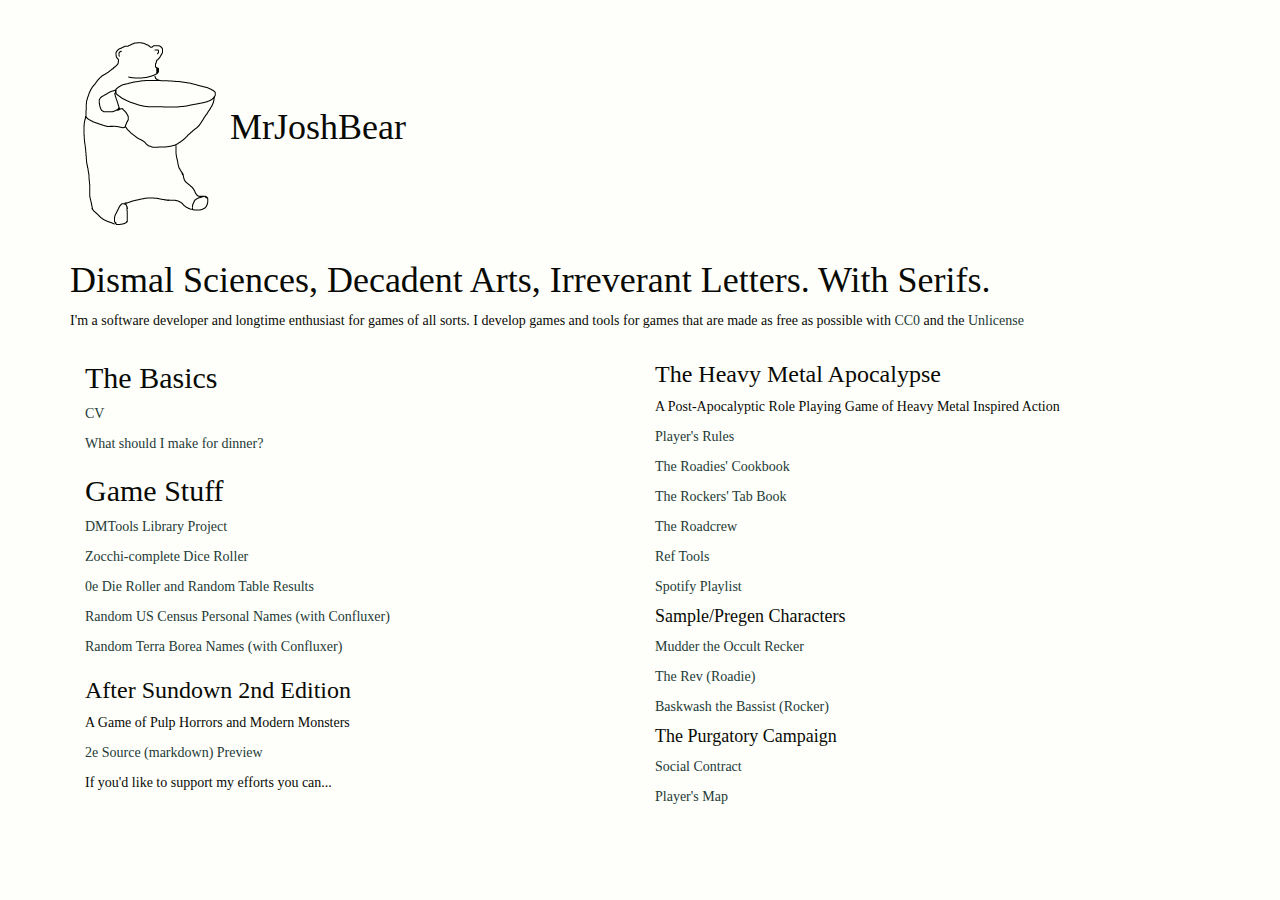
<file: index.html>
<!DOCTYPE html>
<html lang="en">
  <head>
    <meta charset="utf-8">
    <meta http-equiv="X-UA-Compatible" content="IE=edge">
    <meta name="viewport" content="width=device-width, initial-scale=1">
    <title>MrJoshBear</title>
	<link rel="shortcut icon" type="image/x-icon" href="/img/favicon.png" />
    <link href="css/bootstrap.min.css" rel="stylesheet">
  </head>
  <body>
    <div class="container">
      <h1><img src="img/mrjoshbearlogo.png" />MrJoshBear</h1>
      <h1>Dismal Sciences, Decadent Arts, Irreverant Letters. With Serifs.</h1>
      <p>I'm a software developer and longtime enthusiast for games of all sorts. I develop games and tools for games that are made as free as possible with <a href="https://creativecommons.org/share-your-work/public-domain/cc0/">CC0</a> and the <a href="https://unlicense.org/">Unlicense</a></p>
      <div class="col-lg-6 col-md-6 col-sm-12 col-xs=12">
        <h2>The Basics</h2>
        <p><a href="/cv.html">CV</a></p>
        <p><a href="/what-to-eat.html">What should I make for dinner?</a></p>
        <h2>Game Stuff</h2>
        <p><a href="https://github.com/mrjoshbear/DMTools">DMTools Library Project</a></p>
        <p><a href="/z-dice.html">Zocchi-complete Dice Roller</a></p>
        <p><a href="/odd-referee.html">0e Die Roller and Random Table Results</a></p>
        <p><a href="/names/names.html">Random US Census Personal Names (with Confluxer)</a></p>
        <p><a href="/names/terra-borea-names.html">Random Terra Borea Names (with Confluxer)</a></p> 
        <h3>After Sundown 2nd Edition</h3>
        <p>A Game of Pulp Horrors and Modern Monsters</p>
        <p><a href="https://github.com/mrjoshbear/after-sundown-2e">2e Source (markdown) Preview</a></p>
        <p>If you'd like to support my efforts you can...</p>
        <script type="text/javascript" src="https://cdnjs.buymeacoffee.com/1.0.0/button.prod.min.js" data-name="bmc-button" data-slug="MrJoshBear" data-color="#000000" data-emoji=""  data-font="Arial" data-text="Buy me a coffee" data-outline-color="#fff" data-font-color="#fff" data-coffee-color="#fd0" ></script>
      </div>
      <div class="col-lg-6 col-md-6 col-sm-12 col-xs-12">
        <h3>The Heavy Metal Apocalypse</h3>
        <p>A Post-Apocalyptic Role Playing Game of Heavy Metal Inspired Action</p>
        <p><a href="https://drive.google.com/open?id=1RGVVxgA8pN-qYeWf2sFAudFG_dfTI6l3RCJBnE4LwQ8">Player's Rules</a></p>
        <p><a href="https://drive.google.com/open?id=1EXJ04Q-JMlQjFcbDDPdM24i19fE-Y4CVF0WmqbQgG-4">The Roadies' Cookbook</a></p>
        <p><a href="https://drive.google.com/open?id=1scZFwoXbGcPSnGuzUAscIfYb5m1Mrt3Y9mSnsD3VAb8">The Rockers' Tab Book</a></p>
        <p><a href="https://drive.google.com/open?id=1bLKNVp3w-M9Qv2cMzC2LN4rvOAzPbBNi-K8ds4KItog">The Roadcrew</a></p>
        <p><a href="/metal/metal-apocalypse.html">Ref Tools</a></p>
        <p><a href="https://open.spotify.com/user/mrjoshbear/playlist/3qZAbbv2bJAuiwWz3JbIWT?si=YvyA2rtNSYSoQGO3WlGg2Q">Spotify Playlist</a></p>
        <h4>Sample/Pregen Characters</h4>
        <p><a href="https://drive.google.com/open?id=1UwnNqX8EJHV4Lwf6hx_poIa1cJCRuV88LU4QGIibRDg">Mudder the Occult Recker</a></p>
        <p><a href="https://drive.google.com/open?id=1FPzna3qXCrGw0-U7hIGfO63UT6E_igkllBXhuc_e-0o">The Rev (Roadie)</a></p>
        <p><a href="https://drive.google.com/open?id=1TI-5-Jdf0LxUefrnonhLj2CsCbL5jCCJGTyenmXS0U0">Baskwash the Bassist (Rocker)</a></p>
        <h4>The Purgatory Campaign</h4>
        <p><a href="https://docs.google.com/document/d/1nPAdyy-e3AgFXEdTsJTcL9iYENC1hqZmuL-2Y0zJ7DA/edit?usp=sharing">Social Contract</a></p>
        <p><a href="https://docs.google.com/drawings/d/1x8Rui-XSJCYRbJRIlCT0LTz2wEcXpZudGK_K_iVIqaw/edit?usp=sharing">Player's Map</a></p>
      </div>
    </div>
    <script src="https://ajax.googleapis.com/ajax/libs/jquery/1.11.1/jquery.min.js"></script>
    <script src="js/bootstrap.min.js"></script>
  </body>
</html>
</file>
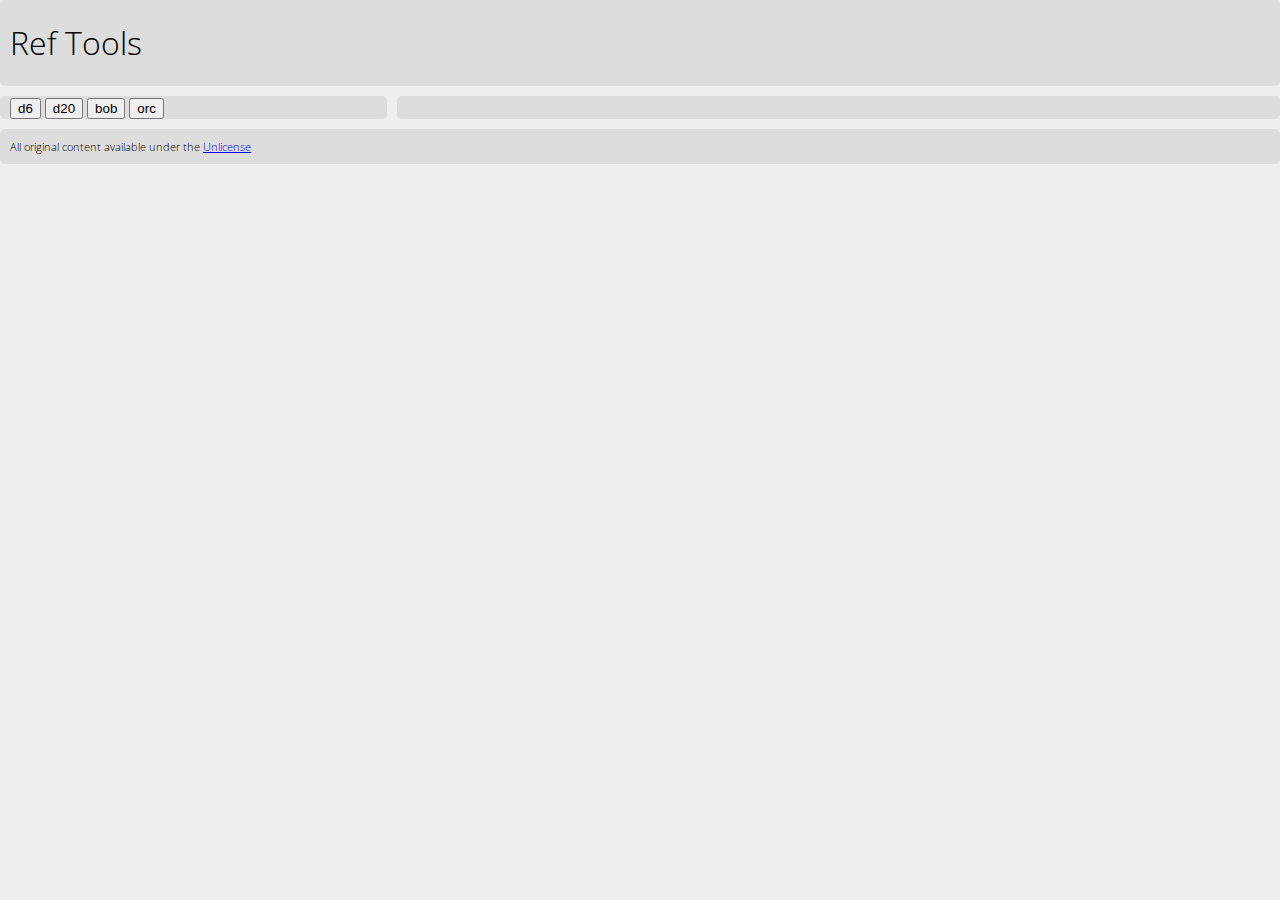
<file: mithril/index.html>
<!DOCTYPE html>
<!-- 
This is free and unencumbered software released into the public domain.

Anyone is free to copy, modify, publish, use, compile, sell, or
distribute this software, either in source code form or as a compiled
binary, for any purpose, commercial or non-commercial, and by any
means.

In jurisdictions that recognize copyright laws, the author or authors
of this software dedicate any and all copyright interest in the
software to the public domain. We make this dedication for the benefit
of the public at large and to the detriment of our heirs and
successors. We intend this dedication to be an overt act of
relinquishment in perpetuity of all present and future rights to this
software under copyright law.

THE SOFTWARE IS PROVIDED "AS IS", WITHOUT WARRANTY OF ANY KIND,
EXPRESS OR IMPLIED, INCLUDING BUT NOT LIMITED TO THE WARRANTIES OF
MERCHANTABILITY, FITNESS FOR A PARTICULAR PURPOSE AND NONINFRINGEMENT.
IN NO EVENT SHALL THE AUTHORS BE LIABLE FOR ANY CLAIM, DAMAGES OR
OTHER LIABILITY, WHETHER IN AN ACTION OF CONTRACT, TORT OR OTHERWISE,
ARISING FROM, OUT OF OR IN CONNECTION WITH THE SOFTWARE OR THE USE OR
OTHER DEALINGS IN THE SOFTWARE.

For more information, please refer to <http://unlicense.org/> 
-->
<html lang="en">
  <head>
    <title>Ref Tools</title>
    <meta charset="utf-8" />
    <meta name="viewport" content="width=device-width, initial-scale=1" />
    <link href="https://fonts.googleapis.com/css?family=Anonymous+Pro" rel="stylesheet"> 
    <link href="https://fonts.googleapis.com/css?family=Open+Sans:300,400,400i,500,700" rel="stylesheet"> 
  </head>
  <body>
    <div class="wrapper">
      <div class="header">
        <h1>Ref Tools</h1>
      </div>
      <div id="sidebar" class="sidebar box">
        <button type="button" onclick="outputBuffer.push(dice.d6());">d6</button>
        <button type="button" onclick="outputBuffer.push(dice.d20());">d20</button>
        <button type="button" onclick="outputBuffer.push(bob.statblock());">bob</button>
        <button type="button" onclick="outputBuffer.push(orc.statblock());">orc</button>
        <!-- <button onclick="count++">+1</button> -->
      </div>
      <div class="main box">
        <div class="output-area" id="output-area">

        </div>
      </div>
      <div class="footer">
        <p class="fineprint">All original content available under the <a href="http://unlicense.org/">Unlicense</a></p>
      </div>
    </div>
<style>
body {
  margin: 0;
  font-family: 'Open Sans', sans-serif;
  font-weight: 300;
  background-color: #eee;
}

pre, kbd, tt {
  font-family: 'Anonymous Pro', monospace;
}

title, h1, h2, h3, h4, h5, h6 {
  font-family: 'Open Sans', sans-serif;
  font-weight: 300;
}

b {
  font-weight: 500;
}

li pre {
  margin: 2px;
}

.fineprint {
  font-size: 8pt;
}

.sidebar {
  grid-area: sidebar;
  border-radius: 5px;
  padding: 0px 10px;
  background-color: #ddd;
}

.main {
  grid-area: main;
  border-radius: 5px;
  padding: 0px 10px;
  background-color: #ddd;
}

.header {
  grid-area: header;
  border-radius: 5px;
  padding: 0px 10px;
  background-color: #ddd;
  /*background-color: #999;*/
}

.footer {
  grid-area: footer;
  border-radius: 5px;
  padding: 0px 10px;
  background-color: #ddd;
  /*background-color: #999;*/
}

.wrapper {
    display: grid;
    grid-gap: 10px;
    /*grid-template-columns: 120px 120px 120px;*/
    grid-template-areas:
      "header header header header header"
      "sidebar main main main main"
      "footer  footer  footer footer footer";
    background-color: #eee;
    /*color: #444;*/
}

.box {
  /*background-color: #444;*/
  /*color: black;*/
  /*border-radius: 5px;*/
  /*padding: 10px;*/
  /*font-size: 150%;*/
}
</style>
<!-- <script src="https://unpkg.com/mithril/mithril.js"></script> -->
<script src="./mithril.js"></script>
<script src="../dice.js"></script>
<script>
  /* global m */
class Monster {
  constructor (name, plural, alignment = 'N', armorClass = 9, move = 12, hitDice = 1, hitMod = 0, damage = 1, damageMod = 0, lairChance = 50, treasureType = 'nil') {
    this.name = name;
    this.plural = plural;
    this.alignment = alignment;
    this.armorClass = armorClass;
    this.move = move;
    this.hitDice = hitDice;
    this.hitMod = hitMod;
    this.damage = damage;
    this.damageMod = damageMod;
    this.lairChance = lairChance;
    this.treasureType = treasureType;
    this.auxMove = 0;
    this.auxMoveType = null;
    this.specials = [];
  }

  hd() {
    return this.hitDice + ((this.hitMod && this.hitMod !== 0) ? `+${this.hitmod}` : '');
  }

  dam() {
    return `${this.damage}d6` + ((this.damageMod && this.damageMod !== 0) ? `+${this.damageMod}` : '');
  }

  mv() {
    return this.move + ((this.auxMoveType && this.auxMoveType !== '' && this.auxMove && this.auxMove !== 0) ? ` (${this.auxMoveType} ${this.auxMove})` : '\t');
  }

  addMove(type, speed) {
    this.auxMoveType = type;
    this.auxMove = speed;
    return this;
  }

  addSpecial(special) {
    this.specials.push;
  }

  statblock() {
    return new MonsterStatblock(this);
  }
}

class MonsterStatblock {
  constructor (monster) {
    this.monster = monster;
  }
  view() {
    return m('pre', {class: 'statblock'}, `${this.monster.name}\tAL:${this.monster.alignment}\tHD:${this.monster.hd()}\tAC:${this.monster.armorClass}\tD:${this.monster.dam()}\tMv:${this.monster.mv()}\tLair:${this.monster.lairChance}%\tTT:${this.monster.treasureType}`);
  }
}

class Character {
  constructor (name = '', gender = 'N', alignment = 'N', characterClass = '/', level = 0, race = '?') {
    this.name = name;
    this.gender = gender;
    this.alignment = alignment;
    this.characterClass = characterClass;
    this.level = level;
    this.race = race;
    this.str = 10;
    this.dex = 10;
    this.con = 10;
    this.int = 10;
    this.wis = 10;
    this.cha = 10;
    this.hp = 3;
    this.ac = 10;
  }

  statblock() {
    return new CharacterStatblock(this);
  }
}

class CharacterStatblock {
  constructor (character) {
    this.character = character;
  }
  view() {
    return m('pre', {class: 'statblck'}, `${this.character.name}\t${this.character.gender} ${this.character.alignment} ${this.character.characterClass}${this.character.level} S${this.character.str} D${this.character.dex} C${this.character.con} I${this.character.int} W${this.character.wis} X${this.character.cha} HP${this.character.hp} AC${this.character.ac}`);
  }
}

/* exported orc, imp, bob */
const orc = new Monster('orc','orcs','NC',7,9,1,0,1,0,80,'A');
const imp = new Monster('imp','imps','C',9,6,1,0,1,0,20,'I').addMove('fly',18);
const bob = new Character('bob');

const outputArea = document.getElementById('output-area');
// const sidebar = document.getElementById('sidebar');

function rmap(array, fn) {
    return array.reduceRight(function (result, el) {
        result.push(fn(el));
        return result;
    }, []);
}

let outputBuffer = {
  buffer: [],
  push: (obj) => { 
    outputBuffer.buffer.push(obj); 
    m.redraw();
  },
  view: () => {
    return m('div.outputContainer', rmap(outputBuffer.buffer, (item) => {
      if (item && item.view && typeof item.view === 'function') {
        return item.view();
      }
      return m('div.outputItem', item.toString());
      // return m('div.outputItem', item.toString());
    }));
  }
};

m.mount(outputArea, outputBuffer);
// m.mount(outputArea, mobListing);
</script>
  </body>
</html>
</file>
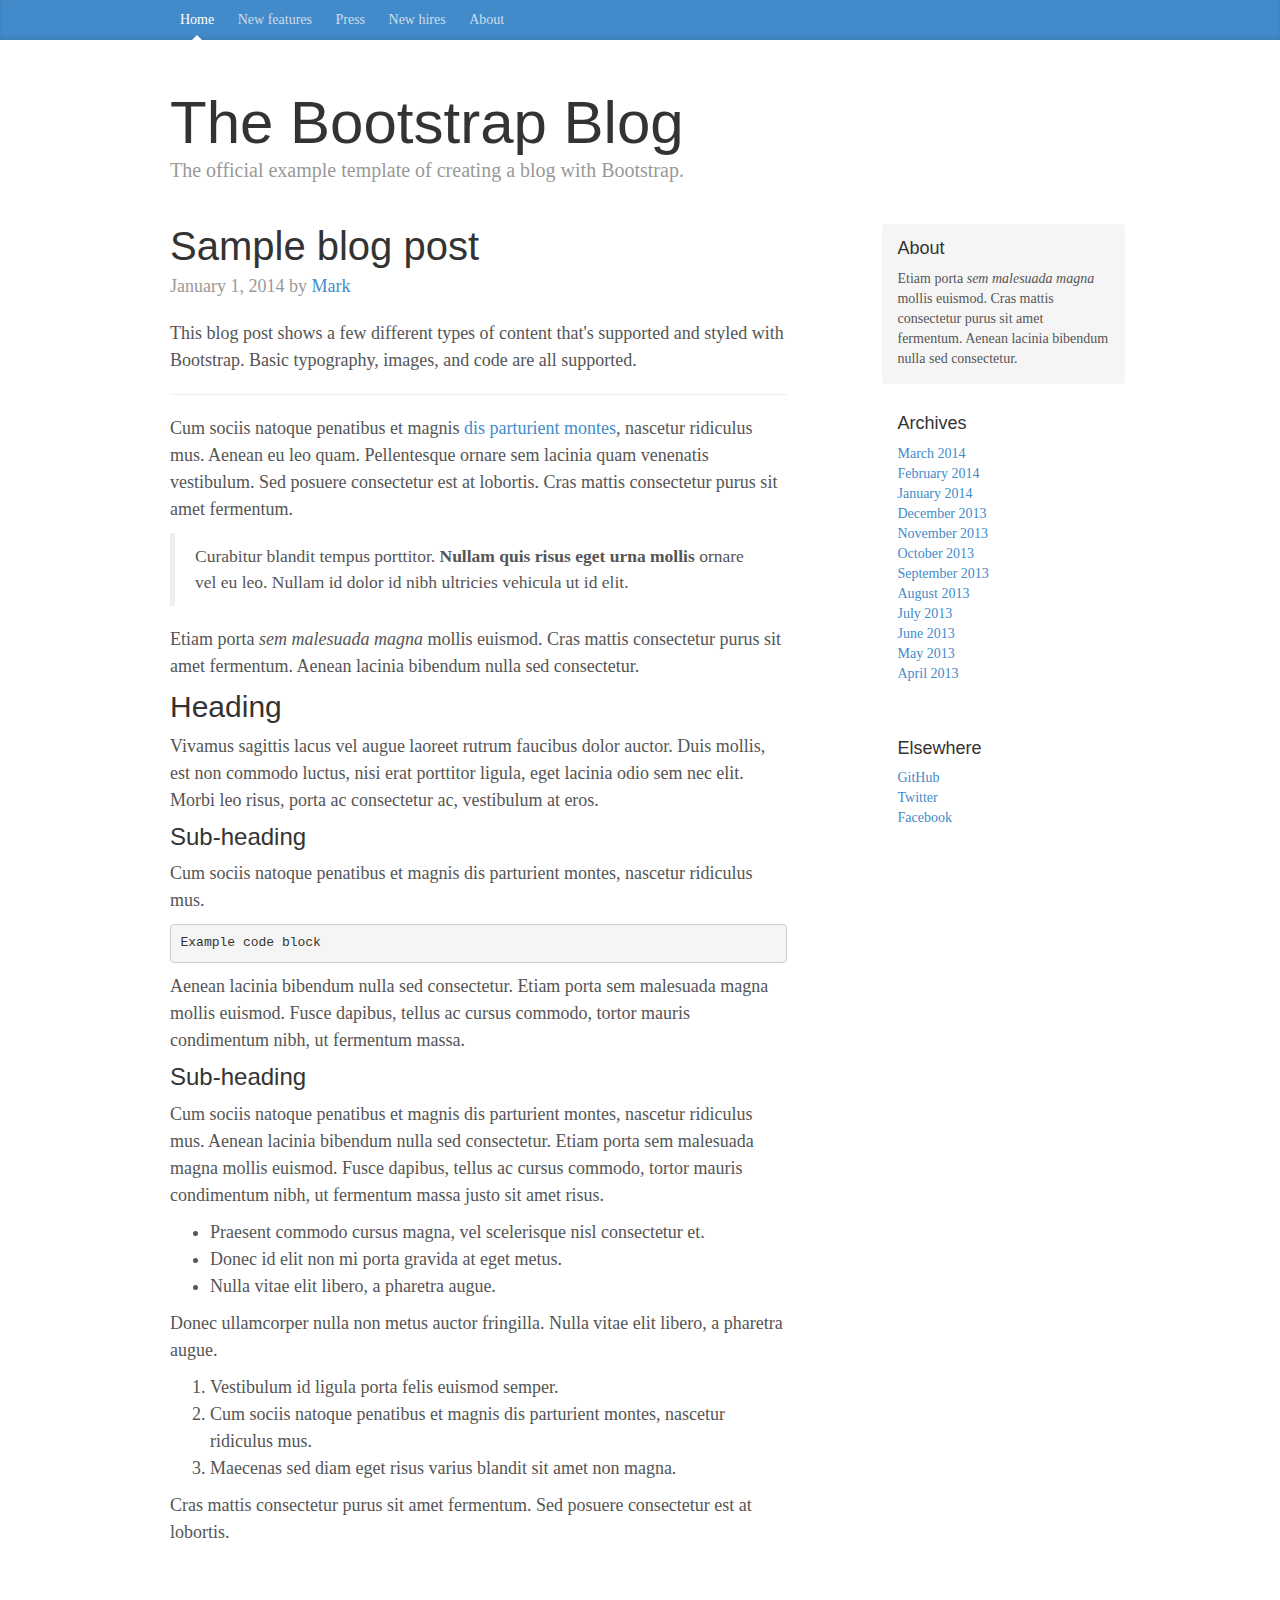
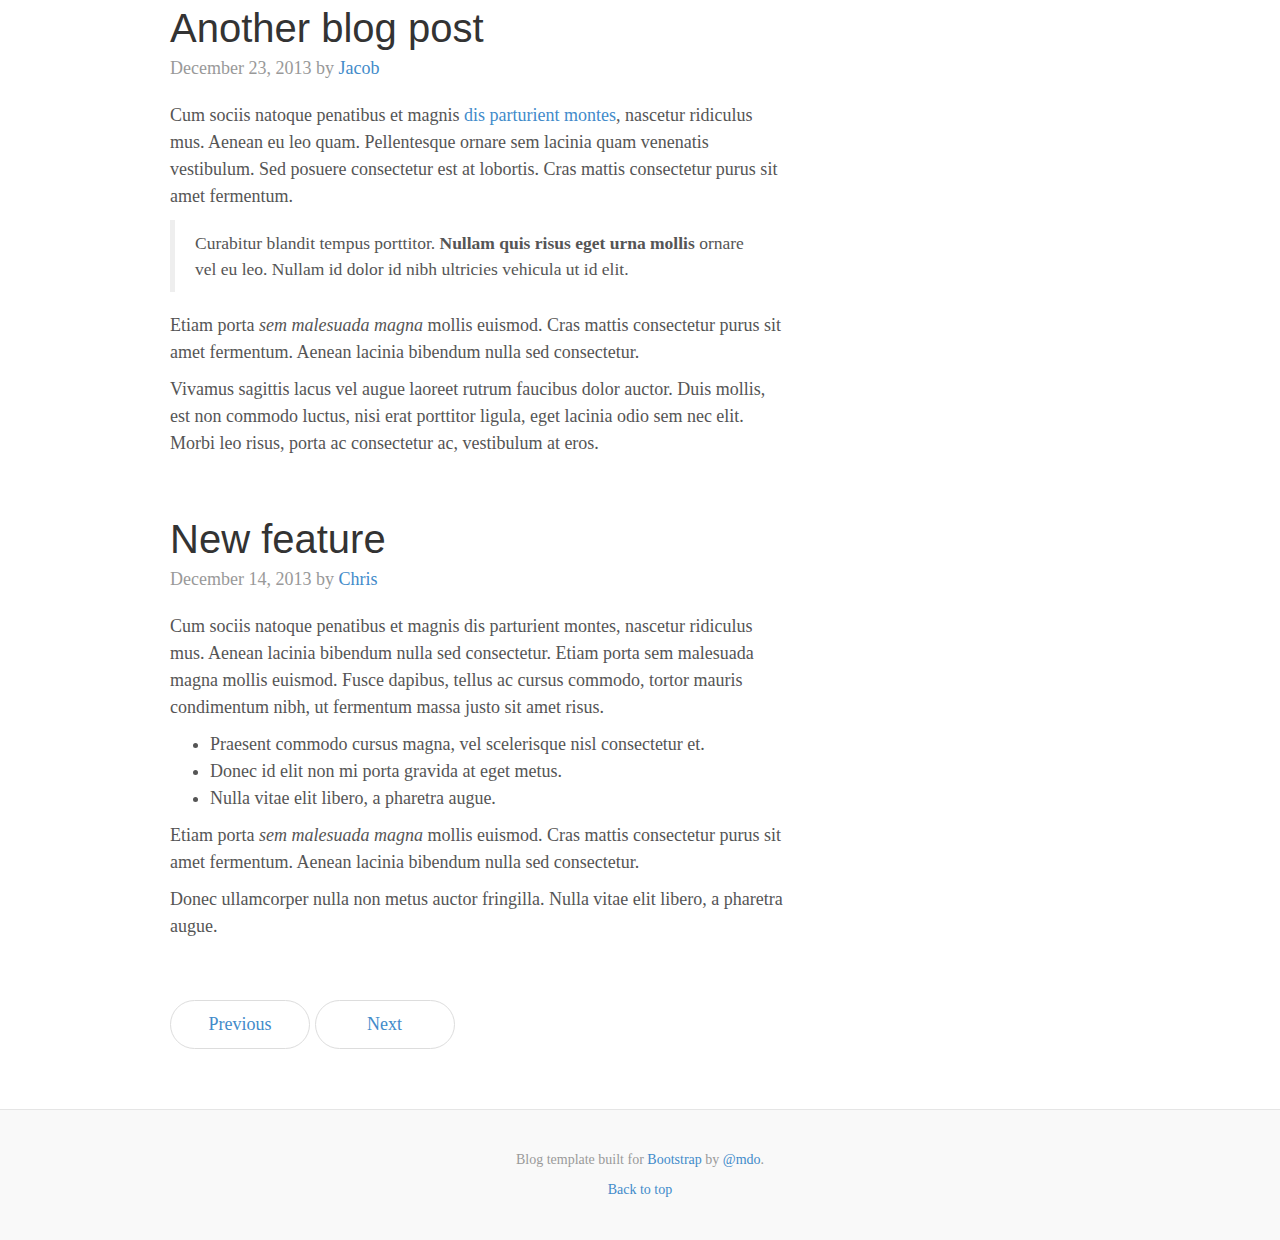
<file: docs/examples/blog/index.html>
<!DOCTYPE html>
<html lang="en">
  <head>
    <meta charset="utf-8">
    <meta http-equiv="X-UA-Compatible" content="IE=edge">
    <meta name="viewport" content="width=device-width, initial-scale=1">
    <meta name="description" content="">
    <meta name="author" content="">
    <link rel="icon" href="../../favicon.ico">

    <title>Blog Template for Bootstrap</title>

    <!-- Bootstrap core CSS -->
    <link href="../../dist/css/bootstrap.min.css" rel="stylesheet">

    <!-- Custom styles for this template -->
    <link href="blog.css" rel="stylesheet">

    <!-- Just for debugging purposes. Don't actually copy these 2 lines! -->
    <!--[if lt IE 9]><script src="../../assets/js/ie8-responsive-file-warning.js"></script><![endif]-->
    <script src="../../assets/js/ie-emulation-modes-warning.js"></script>

    <!-- IE10 viewport hack for Surface/desktop Windows 8 bug -->
    <script src="../../assets/js/ie10-viewport-bug-workaround.js"></script>

    <!-- HTML5 shim and Respond.js IE8 support of HTML5 elements and media queries -->
    <!--[if lt IE 9]>
      <script src="https://oss.maxcdn.com/html5shiv/3.7.2/html5shiv.min.js"></script>
      <script src="https://oss.maxcdn.com/respond/1.4.2/respond.min.js"></script>
    <![endif]-->
  </head>

  <body>

    <div class="blog-masthead">
      <div class="container">
        <nav class="blog-nav">
          <a class="blog-nav-item active" href="#">Home</a>
          <a class="blog-nav-item" href="#">New features</a>
          <a class="blog-nav-item" href="#">Press</a>
          <a class="blog-nav-item" href="#">New hires</a>
          <a class="blog-nav-item" href="#">About</a>
        </nav>
      </div>
    </div>

    <div class="container">

      <div class="blog-header">
        <h1 class="blog-title">The Bootstrap Blog</h1>
        <p class="lead blog-description">The official example template of creating a blog with Bootstrap.</p>
      </div>

      <div class="row">

        <div class="col-sm-8 blog-main">

          <div class="blog-post">
            <h2 class="blog-post-title">Sample blog post</h2>
            <p class="blog-post-meta">January 1, 2014 by <a href="#">Mark</a></p>

            <p>This blog post shows a few different types of content that's supported and styled with Bootstrap. Basic typography, images, and code are all supported.</p>
            <hr>
            <p>Cum sociis natoque penatibus et magnis <a href="#">dis parturient montes</a>, nascetur ridiculus mus. Aenean eu leo quam. Pellentesque ornare sem lacinia quam venenatis vestibulum. Sed posuere consectetur est at lobortis. Cras mattis consectetur purus sit amet fermentum.</p>
            <blockquote>
              <p>Curabitur blandit tempus porttitor. <strong>Nullam quis risus eget urna mollis</strong> ornare vel eu leo. Nullam id dolor id nibh ultricies vehicula ut id elit.</p>
            </blockquote>
            <p>Etiam porta <em>sem malesuada magna</em> mollis euismod. Cras mattis consectetur purus sit amet fermentum. Aenean lacinia bibendum nulla sed consectetur.</p>
            <h2>Heading</h2>
            <p>Vivamus sagittis lacus vel augue laoreet rutrum faucibus dolor auctor. Duis mollis, est non commodo luctus, nisi erat porttitor ligula, eget lacinia odio sem nec elit. Morbi leo risus, porta ac consectetur ac, vestibulum at eros.</p>
            <h3>Sub-heading</h3>
            <p>Cum sociis natoque penatibus et magnis dis parturient montes, nascetur ridiculus mus.</p>
            <pre><code>Example code block</code></pre>
            <p>Aenean lacinia bibendum nulla sed consectetur. Etiam porta sem malesuada magna mollis euismod. Fusce dapibus, tellus ac cursus commodo, tortor mauris condimentum nibh, ut fermentum massa.</p>
            <h3>Sub-heading</h3>
            <p>Cum sociis natoque penatibus et magnis dis parturient montes, nascetur ridiculus mus. Aenean lacinia bibendum nulla sed consectetur. Etiam porta sem malesuada magna mollis euismod. Fusce dapibus, tellus ac cursus commodo, tortor mauris condimentum nibh, ut fermentum massa justo sit amet risus.</p>
            <ul>
              <li>Praesent commodo cursus magna, vel scelerisque nisl consectetur et.</li>
              <li>Donec id elit non mi porta gravida at eget metus.</li>
              <li>Nulla vitae elit libero, a pharetra augue.</li>
            </ul>
            <p>Donec ullamcorper nulla non metus auctor fringilla. Nulla vitae elit libero, a pharetra augue.</p>
            <ol>
              <li>Vestibulum id ligula porta felis euismod semper.</li>
              <li>Cum sociis natoque penatibus et magnis dis parturient montes, nascetur ridiculus mus.</li>
              <li>Maecenas sed diam eget risus varius blandit sit amet non magna.</li>
            </ol>
            <p>Cras mattis consectetur purus sit amet fermentum. Sed posuere consectetur est at lobortis.</p>
          </div><!-- /.blog-post -->

          <div class="blog-post">
            <h2 class="blog-post-title">Another blog post</h2>
            <p class="blog-post-meta">December 23, 2013 by <a href="#">Jacob</a></p>

            <p>Cum sociis natoque penatibus et magnis <a href="#">dis parturient montes</a>, nascetur ridiculus mus. Aenean eu leo quam. Pellentesque ornare sem lacinia quam venenatis vestibulum. Sed posuere consectetur est at lobortis. Cras mattis consectetur purus sit amet fermentum.</p>
            <blockquote>
              <p>Curabitur blandit tempus porttitor. <strong>Nullam quis risus eget urna mollis</strong> ornare vel eu leo. Nullam id dolor id nibh ultricies vehicula ut id elit.</p>
            </blockquote>
            <p>Etiam porta <em>sem malesuada magna</em> mollis euismod. Cras mattis consectetur purus sit amet fermentum. Aenean lacinia bibendum nulla sed consectetur.</p>
            <p>Vivamus sagittis lacus vel augue laoreet rutrum faucibus dolor auctor. Duis mollis, est non commodo luctus, nisi erat porttitor ligula, eget lacinia odio sem nec elit. Morbi leo risus, porta ac consectetur ac, vestibulum at eros.</p>
          </div><!-- /.blog-post -->

          <div class="blog-post">
            <h2 class="blog-post-title">New feature</h2>
            <p class="blog-post-meta">December 14, 2013 by <a href="#">Chris</a></p>

            <p>Cum sociis natoque penatibus et magnis dis parturient montes, nascetur ridiculus mus. Aenean lacinia bibendum nulla sed consectetur. Etiam porta sem malesuada magna mollis euismod. Fusce dapibus, tellus ac cursus commodo, tortor mauris condimentum nibh, ut fermentum massa justo sit amet risus.</p>
            <ul>
              <li>Praesent commodo cursus magna, vel scelerisque nisl consectetur et.</li>
              <li>Donec id elit non mi porta gravida at eget metus.</li>
              <li>Nulla vitae elit libero, a pharetra augue.</li>
            </ul>
            <p>Etiam porta <em>sem malesuada magna</em> mollis euismod. Cras mattis consectetur purus sit amet fermentum. Aenean lacinia bibendum nulla sed consectetur.</p>
            <p>Donec ullamcorper nulla non metus auctor fringilla. Nulla vitae elit libero, a pharetra augue.</p>
          </div><!-- /.blog-post -->

          <ul class="pager">
            <li><a href="#">Previous</a></li>
            <li><a href="#">Next</a></li>
          </ul>

        </div><!-- /.blog-main -->

        <div class="col-sm-3 col-sm-offset-1 blog-sidebar">
          <div class="sidebar-module sidebar-module-inset">
            <h4>About</h4>
            <p>Etiam porta <em>sem malesuada magna</em> mollis euismod. Cras mattis consectetur purus sit amet fermentum. Aenean lacinia bibendum nulla sed consectetur.</p>
          </div>
          <div class="sidebar-module">
            <h4>Archives</h4>
            <ol class="list-unstyled">
              <li><a href="#">March 2014</a></li>
              <li><a href="#">February 2014</a></li>
              <li><a href="#">January 2014</a></li>
              <li><a href="#">December 2013</a></li>
              <li><a href="#">November 2013</a></li>
              <li><a href="#">October 2013</a></li>
              <li><a href="#">September 2013</a></li>
              <li><a href="#">August 2013</a></li>
              <li><a href="#">July 2013</a></li>
              <li><a href="#">June 2013</a></li>
              <li><a href="#">May 2013</a></li>
              <li><a href="#">April 2013</a></li>
            </ol>
          </div>
          <div class="sidebar-module">
            <h4>Elsewhere</h4>
            <ol class="list-unstyled">
              <li><a href="#">GitHub</a></li>
              <li><a href="#">Twitter</a></li>
              <li><a href="#">Facebook</a></li>
            </ol>
          </div>
        </div><!-- /.blog-sidebar -->

      </div><!-- /.row -->

    </div><!-- /.container -->

    <div class="blog-footer">
      <p>Blog template built for <a href="http://getbootstrap.com">Bootstrap</a> by <a href="https://twitter.com/mdo">@mdo</a>.</p>
      <p>
        <a href="#">Back to top</a>
      </p>
    </div>


    <!-- Bootstrap core JavaScript
    ================================================== -->
    <!-- Placed at the end of the document so the pages load faster -->
    <script src="https://ajax.googleapis.com/ajax/libs/jquery/1.11.1/jquery.min.js"></script>
    <script src="../../dist/js/bootstrap.min.js"></script>
    <script src="../../assets/js/docs.min.js"></script>
  </body>
</html>
</file>
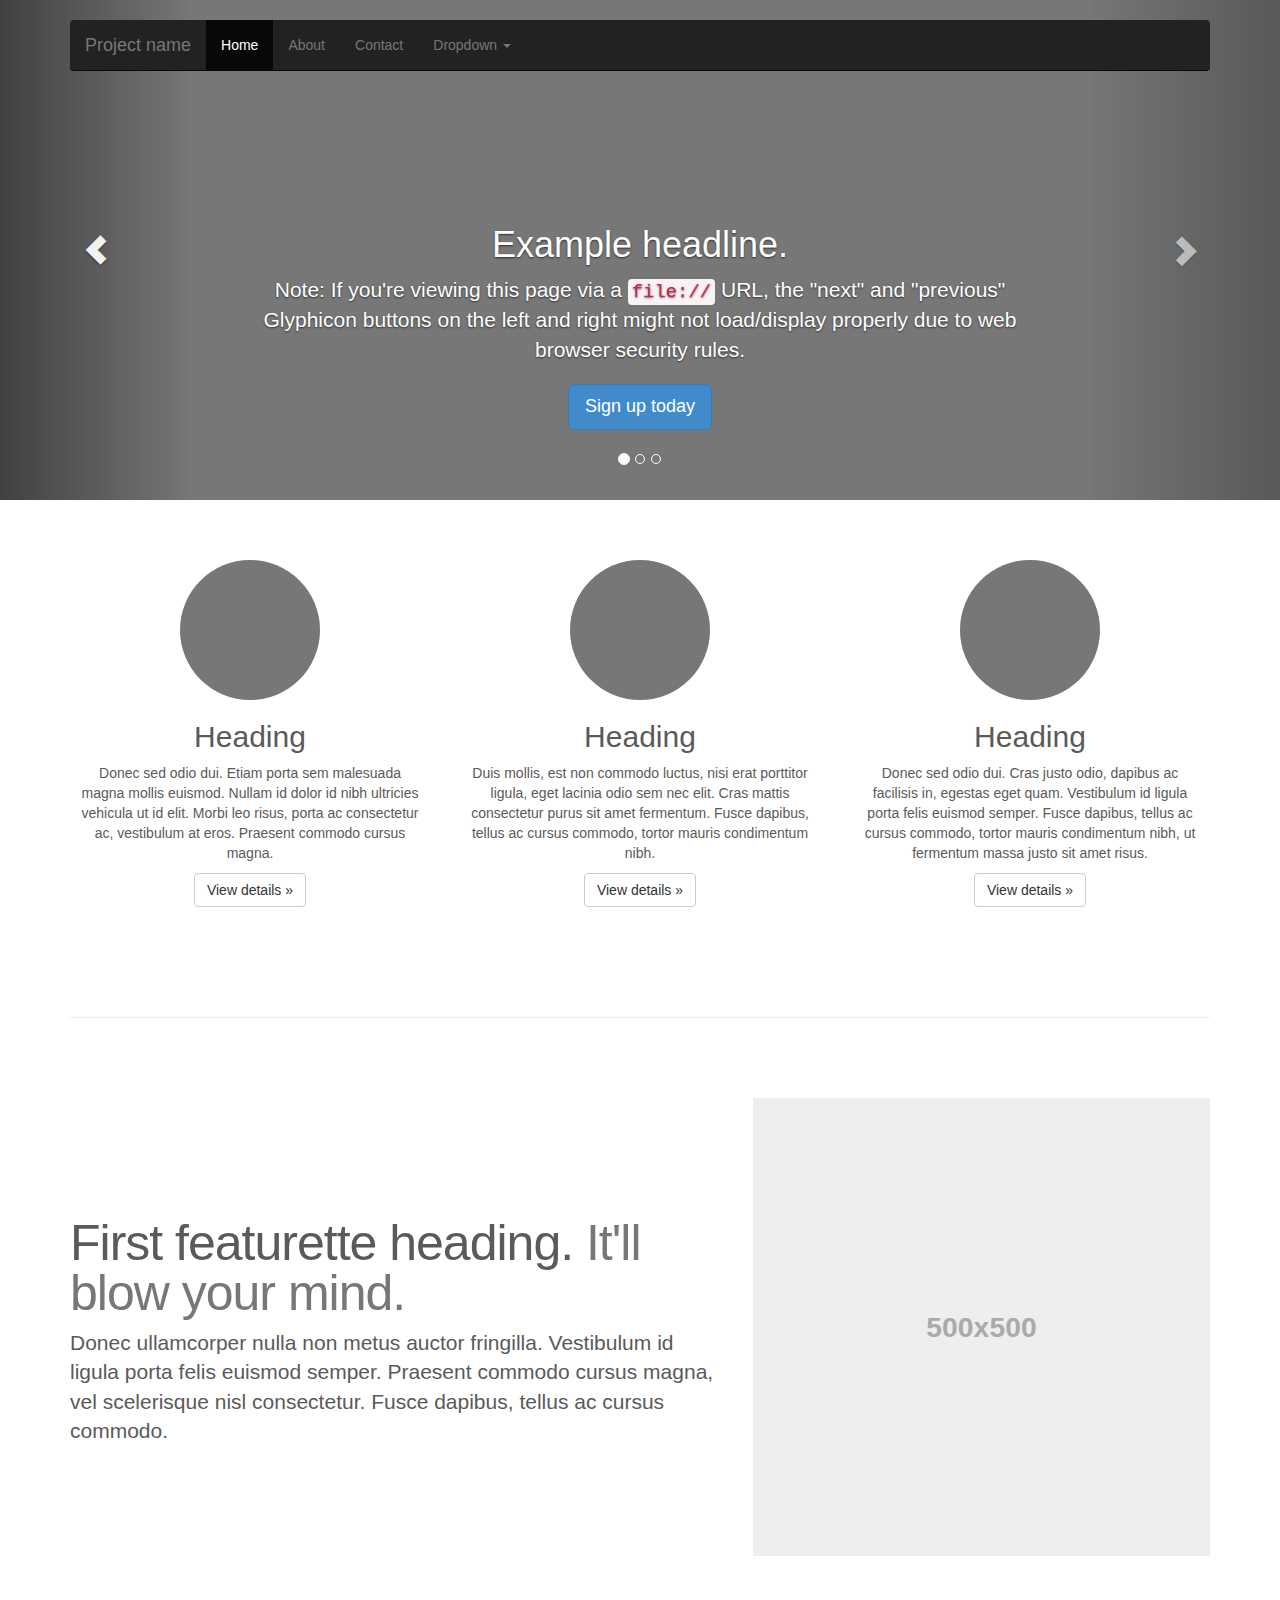
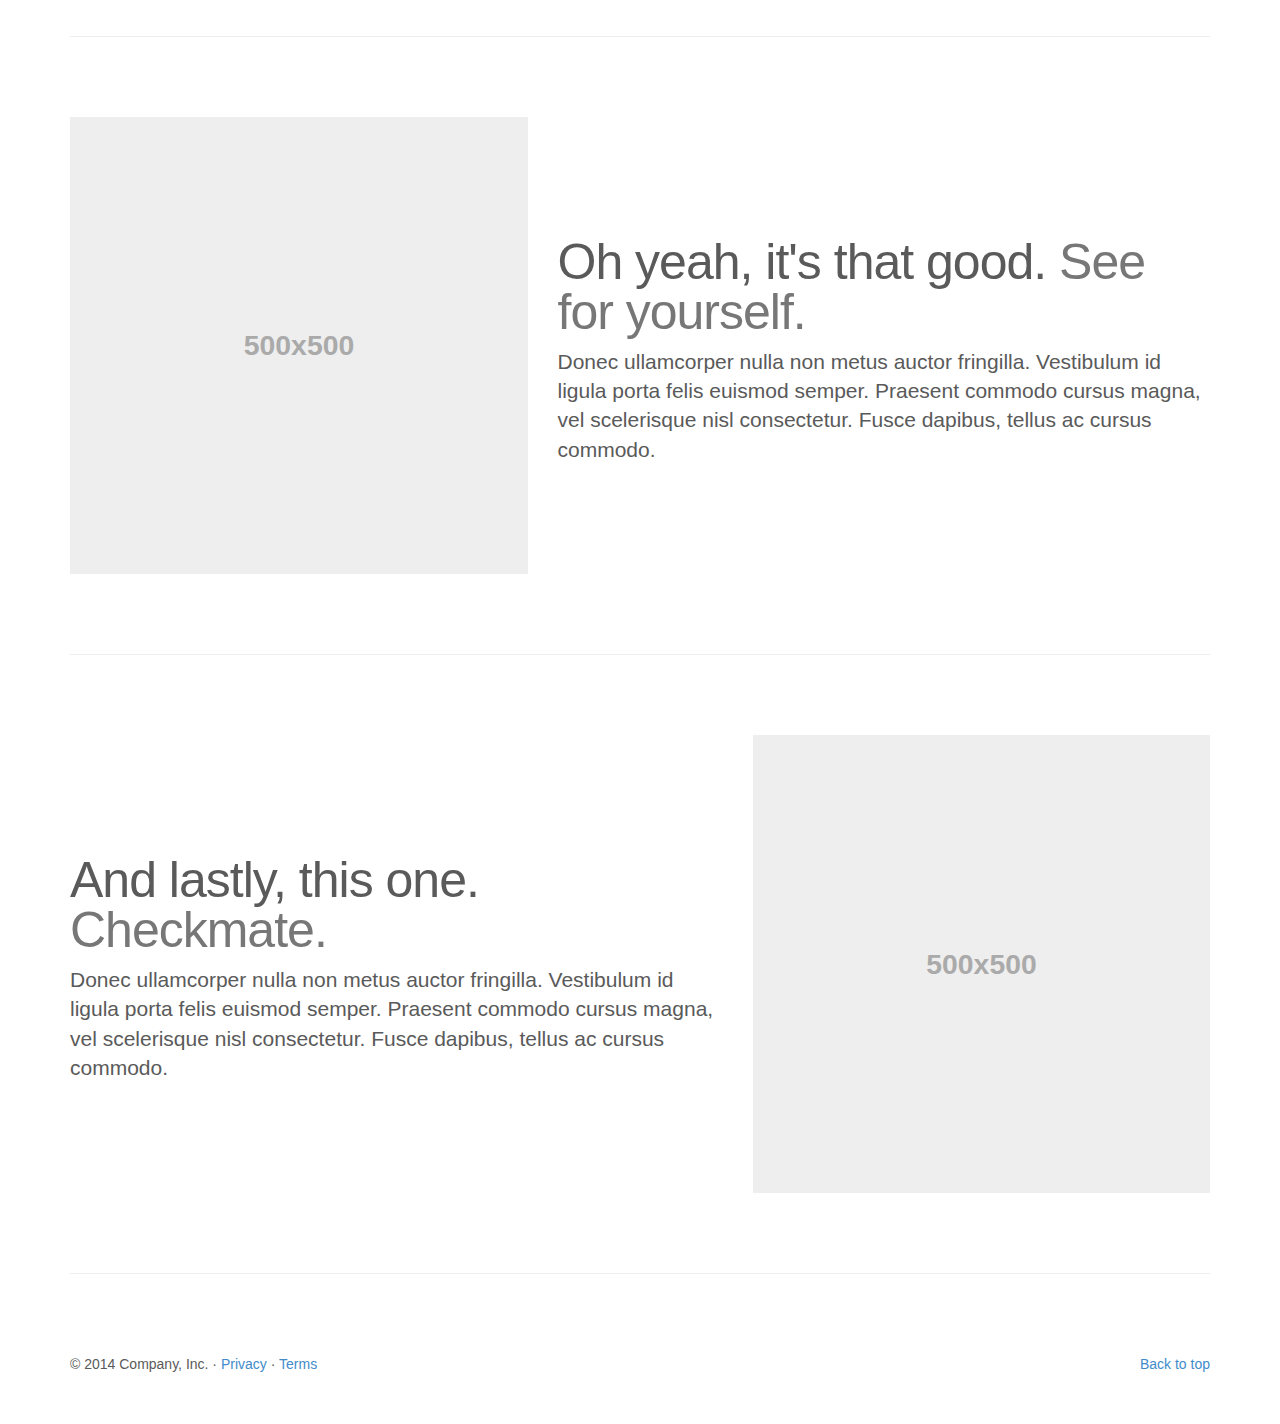
<file: docs/examples/carousel/index.html>
<!DOCTYPE html>
<html lang="en">
  <head>
    <meta charset="utf-8">
    <meta http-equiv="X-UA-Compatible" content="IE=edge">
    <meta name="viewport" content="width=device-width, initial-scale=1">
    <meta name="description" content="">
    <meta name="author" content="">
    <link rel="icon" href="../../favicon.ico">

    <title>Carousel Template for Bootstrap</title>

    <!-- Bootstrap core CSS -->
    <link href="../../dist/css/bootstrap.min.css" rel="stylesheet">

    <!-- Just for debugging purposes. Don't actually copy these 2 lines! -->
    <!--[if lt IE 9]><script src="../../assets/js/ie8-responsive-file-warning.js"></script><![endif]-->
    <script src="../../assets/js/ie-emulation-modes-warning.js"></script>

    <!-- IE10 viewport hack for Surface/desktop Windows 8 bug -->
    <script src="../../assets/js/ie10-viewport-bug-workaround.js"></script>

    <!-- HTML5 shim and Respond.js IE8 support of HTML5 elements and media queries -->
    <!--[if lt IE 9]>
      <script src="https://oss.maxcdn.com/html5shiv/3.7.2/html5shiv.min.js"></script>
      <script src="https://oss.maxcdn.com/respond/1.4.2/respond.min.js"></script>
    <![endif]-->

    <!-- Custom styles for this template -->
    <link href="carousel.css" rel="stylesheet">
  </head>
<!-- NAVBAR
================================================== -->
  <body>
    <div class="navbar-wrapper">
      <div class="container">

        <div class="navbar navbar-inverse navbar-static-top" role="navigation">
          <div class="container">
            <div class="navbar-header">
              <button type="button" class="navbar-toggle" data-toggle="collapse" data-target=".navbar-collapse">
                <span class="sr-only">Toggle navigation</span>
                <span class="icon-bar"></span>
                <span class="icon-bar"></span>
                <span class="icon-bar"></span>
              </button>
              <a class="navbar-brand" href="#">Project name</a>
            </div>
            <div class="navbar-collapse collapse">
              <ul class="nav navbar-nav">
                <li class="active"><a href="#">Home</a></li>
                <li><a href="#about">About</a></li>
                <li><a href="#contact">Contact</a></li>
                <li class="dropdown">
                  <a href="#" class="dropdown-toggle" data-toggle="dropdown">Dropdown <span class="caret"></span></a>
                  <ul class="dropdown-menu" role="menu">
                    <li><a href="#">Action</a></li>
                    <li><a href="#">Another action</a></li>
                    <li><a href="#">Something else here</a></li>
                    <li class="divider"></li>
                    <li class="dropdown-header">Nav header</li>
                    <li><a href="#">Separated link</a></li>
                    <li><a href="#">One more separated link</a></li>
                  </ul>
                </li>
              </ul>
            </div>
          </div>
        </div>

      </div>
    </div>


    <!-- Carousel
    ================================================== -->
    <div id="myCarousel" class="carousel slide" data-ride="carousel">
      <!-- Indicators -->
      <ol class="carousel-indicators">
        <li data-target="#myCarousel" data-slide-to="0" class="active"></li>
        <li data-target="#myCarousel" data-slide-to="1"></li>
        <li data-target="#myCarousel" data-slide-to="2"></li>
      </ol>
      <div class="carousel-inner">
        <div class="item active">
          <img src="[data-uri]" alt="First slide">
          <div class="container">
            <div class="carousel-caption">
              <h1>Example headline.</h1>
              <p>Note: If you're viewing this page via a <code>file://</code> URL, the "next" and "previous" Glyphicon buttons on the left and right might not load/display properly due to web browser security rules.</p>
              <p><a class="btn btn-lg btn-primary" href="#" role="button">Sign up today</a></p>
            </div>
          </div>
        </div>
        <div class="item">
          <img src="[data-uri]" alt="Second slide">
          <div class="container">
            <div class="carousel-caption">
              <h1>Another example headline.</h1>
              <p>Cras justo odio, dapibus ac facilisis in, egestas eget quam. Donec id elit non mi porta gravida at eget metus. Nullam id dolor id nibh ultricies vehicula ut id elit.</p>
              <p><a class="btn btn-lg btn-primary" href="#" role="button">Learn more</a></p>
            </div>
          </div>
        </div>
        <div class="item">
          <img src="[data-uri]" alt="Third slide">
          <div class="container">
            <div class="carousel-caption">
              <h1>One more for good measure.</h1>
              <p>Cras justo odio, dapibus ac facilisis in, egestas eget quam. Donec id elit non mi porta gravida at eget metus. Nullam id dolor id nibh ultricies vehicula ut id elit.</p>
              <p><a class="btn btn-lg btn-primary" href="#" role="button">Browse gallery</a></p>
            </div>
          </div>
        </div>
      </div>
      <a class="left carousel-control" href="#myCarousel" role="button" data-slide="prev"><span class="glyphicon glyphicon-chevron-left"></span></a>
      <a class="right carousel-control" href="#myCarousel" role="button" data-slide="next"><span class="glyphicon glyphicon-chevron-right"></span></a>
    </div><!-- /.carousel -->



    <!-- Marketing messaging and featurettes
    ================================================== -->
    <!-- Wrap the rest of the page in another container to center all the content. -->

    <div class="container marketing">

      <!-- Three columns of text below the carousel -->
      <div class="row">
        <div class="col-lg-4">
          <img class="img-circle" src="[data-uri]" alt="Generic placeholder image" style="width: 140px; height: 140px;">
          <h2>Heading</h2>
          <p>Donec sed odio dui. Etiam porta sem malesuada magna mollis euismod. Nullam id dolor id nibh ultricies vehicula ut id elit. Morbi leo risus, porta ac consectetur ac, vestibulum at eros. Praesent commodo cursus magna.</p>
          <p><a class="btn btn-default" href="#" role="button">View details &raquo;</a></p>
        </div><!-- /.col-lg-4 -->
        <div class="col-lg-4">
          <img class="img-circle" src="[data-uri]" alt="Generic placeholder image" style="width: 140px; height: 140px;">
          <h2>Heading</h2>
          <p>Duis mollis, est non commodo luctus, nisi erat porttitor ligula, eget lacinia odio sem nec elit. Cras mattis consectetur purus sit amet fermentum. Fusce dapibus, tellus ac cursus commodo, tortor mauris condimentum nibh.</p>
          <p><a class="btn btn-default" href="#" role="button">View details &raquo;</a></p>
        </div><!-- /.col-lg-4 -->
        <div class="col-lg-4">
          <img class="img-circle" src="[data-uri]" alt="Generic placeholder image" style="width: 140px; height: 140px;">
          <h2>Heading</h2>
          <p>Donec sed odio dui. Cras justo odio, dapibus ac facilisis in, egestas eget quam. Vestibulum id ligula porta felis euismod semper. Fusce dapibus, tellus ac cursus commodo, tortor mauris condimentum nibh, ut fermentum massa justo sit amet risus.</p>
          <p><a class="btn btn-default" href="#" role="button">View details &raquo;</a></p>
        </div><!-- /.col-lg-4 -->
      </div><!-- /.row -->


      <!-- START THE FEATURETTES -->

      <hr class="featurette-divider">

      <div class="row featurette">
        <div class="col-md-7">
          <h2 class="featurette-heading">First featurette heading. <span class="text-muted">It'll blow your mind.</span></h2>
          <p class="lead">Donec ullamcorper nulla non metus auctor fringilla. Vestibulum id ligula porta felis euismod semper. Praesent commodo cursus magna, vel scelerisque nisl consectetur. Fusce dapibus, tellus ac cursus commodo.</p>
        </div>
        <div class="col-md-5">
          <img class="featurette-image img-responsive" data-src="holder.js/500x500/auto" alt="Generic placeholder image">
        </div>
      </div>

      <hr class="featurette-divider">

      <div class="row featurette">
        <div class="col-md-5">
          <img class="featurette-image img-responsive" data-src="holder.js/500x500/auto" alt="Generic placeholder image">
        </div>
        <div class="col-md-7">
          <h2 class="featurette-heading">Oh yeah, it's that good. <span class="text-muted">See for yourself.</span></h2>
          <p class="lead">Donec ullamcorper nulla non metus auctor fringilla. Vestibulum id ligula porta felis euismod semper. Praesent commodo cursus magna, vel scelerisque nisl consectetur. Fusce dapibus, tellus ac cursus commodo.</p>
        </div>
      </div>

      <hr class="featurette-divider">

      <div class="row featurette">
        <div class="col-md-7">
          <h2 class="featurette-heading">And lastly, this one. <span class="text-muted">Checkmate.</span></h2>
          <p class="lead">Donec ullamcorper nulla non metus auctor fringilla. Vestibulum id ligula porta felis euismod semper. Praesent commodo cursus magna, vel scelerisque nisl consectetur. Fusce dapibus, tellus ac cursus commodo.</p>
        </div>
        <div class="col-md-5">
          <img class="featurette-image img-responsive" data-src="holder.js/500x500/auto" alt="Generic placeholder image">
        </div>
      </div>

      <hr class="featurette-divider">

      <!-- /END THE FEATURETTES -->


      <!-- FOOTER -->
      <footer>
        <p class="pull-right"><a href="#">Back to top</a></p>
        <p>&copy; 2014 Company, Inc. &middot; <a href="#">Privacy</a> &middot; <a href="#">Terms</a></p>
      </footer>

    </div><!-- /.container -->


    <!-- Bootstrap core JavaScript
    ================================================== -->
    <!-- Placed at the end of the document so the pages load faster -->
    <script src="https://ajax.googleapis.com/ajax/libs/jquery/1.11.1/jquery.min.js"></script>
    <script src="../../dist/js/bootstrap.min.js"></script>
    <script src="../../assets/js/docs.min.js"></script>
  </body>
</html>
</file>
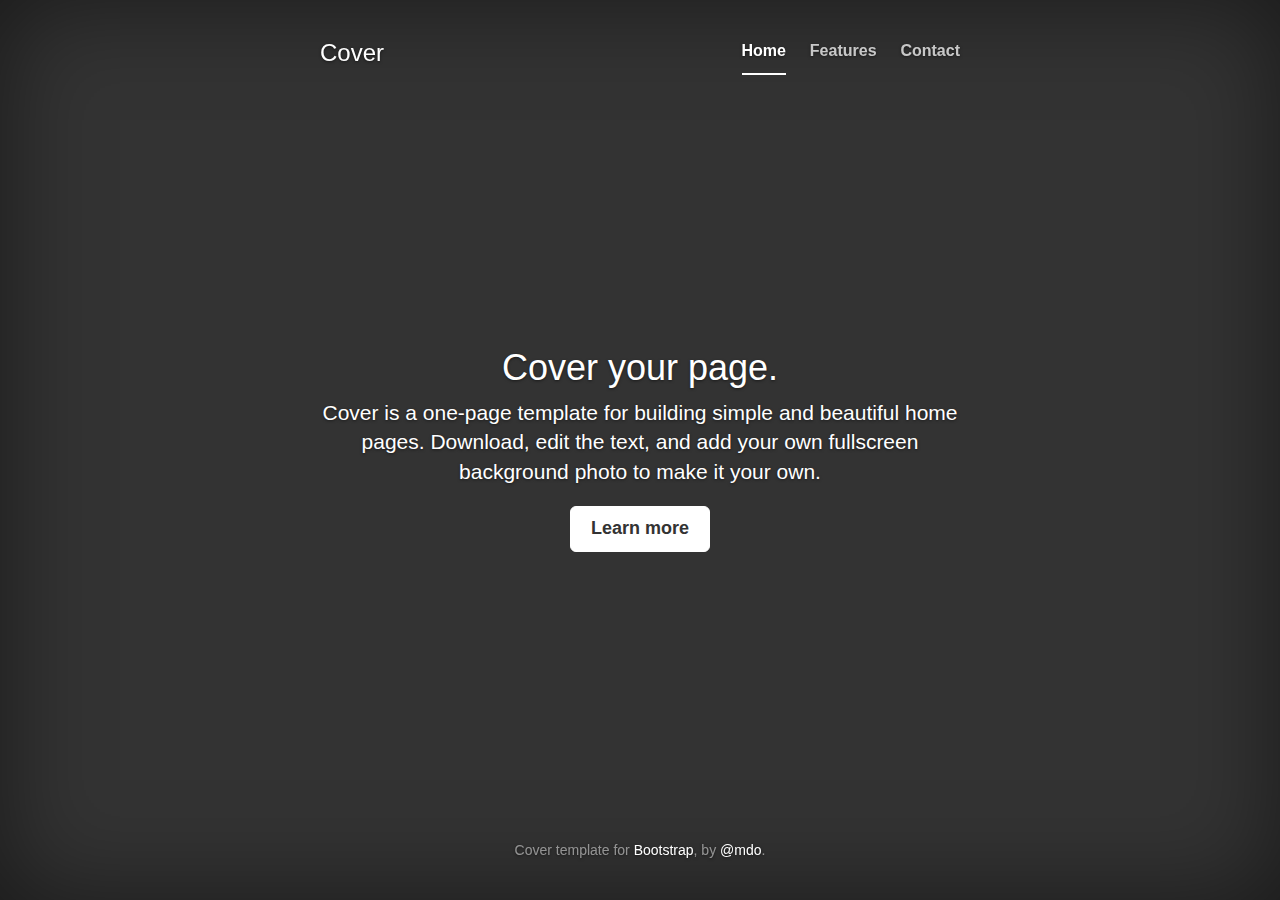
<file: docs/examples/cover/index.html>
<!DOCTYPE html>
<html lang="en">
  <head>
    <meta charset="utf-8">
    <meta http-equiv="X-UA-Compatible" content="IE=edge">
    <meta name="viewport" content="width=device-width, initial-scale=1">
    <meta name="description" content="">
    <meta name="author" content="">
    <link rel="icon" href="../../favicon.ico">

    <title>Cover Template for Bootstrap</title>

    <!-- Bootstrap core CSS -->
    <link href="../../dist/css/bootstrap.min.css" rel="stylesheet">

    <!-- Custom styles for this template -->
    <link href="cover.css" rel="stylesheet">

    <!-- Just for debugging purposes. Don't actually copy these 2 lines! -->
    <!--[if lt IE 9]><script src="../../assets/js/ie8-responsive-file-warning.js"></script><![endif]-->
    <script src="../../assets/js/ie-emulation-modes-warning.js"></script>

    <!-- IE10 viewport hack for Surface/desktop Windows 8 bug -->
    <script src="../../assets/js/ie10-viewport-bug-workaround.js"></script>

    <!-- HTML5 shim and Respond.js IE8 support of HTML5 elements and media queries -->
    <!--[if lt IE 9]>
      <script src="https://oss.maxcdn.com/html5shiv/3.7.2/html5shiv.min.js"></script>
      <script src="https://oss.maxcdn.com/respond/1.4.2/respond.min.js"></script>
    <![endif]-->
  </head>

  <body>

    <div class="site-wrapper">

      <div class="site-wrapper-inner">

        <div class="cover-container">

          <div class="masthead clearfix">
            <div class="inner">
              <h3 class="masthead-brand">Cover</h3>
              <ul class="nav masthead-nav">
                <li class="active"><a href="#">Home</a></li>
                <li><a href="#">Features</a></li>
                <li><a href="#">Contact</a></li>
              </ul>
            </div>
          </div>

          <div class="inner cover">
            <h1 class="cover-heading">Cover your page.</h1>
            <p class="lead">Cover is a one-page template for building simple and beautiful home pages. Download, edit the text, and add your own fullscreen background photo to make it your own.</p>
            <p class="lead">
              <a href="#" class="btn btn-lg btn-default">Learn more</a>
            </p>
          </div>

          <div class="mastfoot">
            <div class="inner">
              <p>Cover template for <a href="http://getbootstrap.com">Bootstrap</a>, by <a href="https://twitter.com/mdo">@mdo</a>.</p>
            </div>
          </div>

        </div>

      </div>

    </div>

    <!-- Bootstrap core JavaScript
    ================================================== -->
    <!-- Placed at the end of the document so the pages load faster -->
    <script src="https://ajax.googleapis.com/ajax/libs/jquery/1.11.1/jquery.min.js"></script>
    <script src="../../dist/js/bootstrap.min.js"></script>
    <script src="../../assets/js/docs.min.js"></script>
  </body>
</html>
</file>
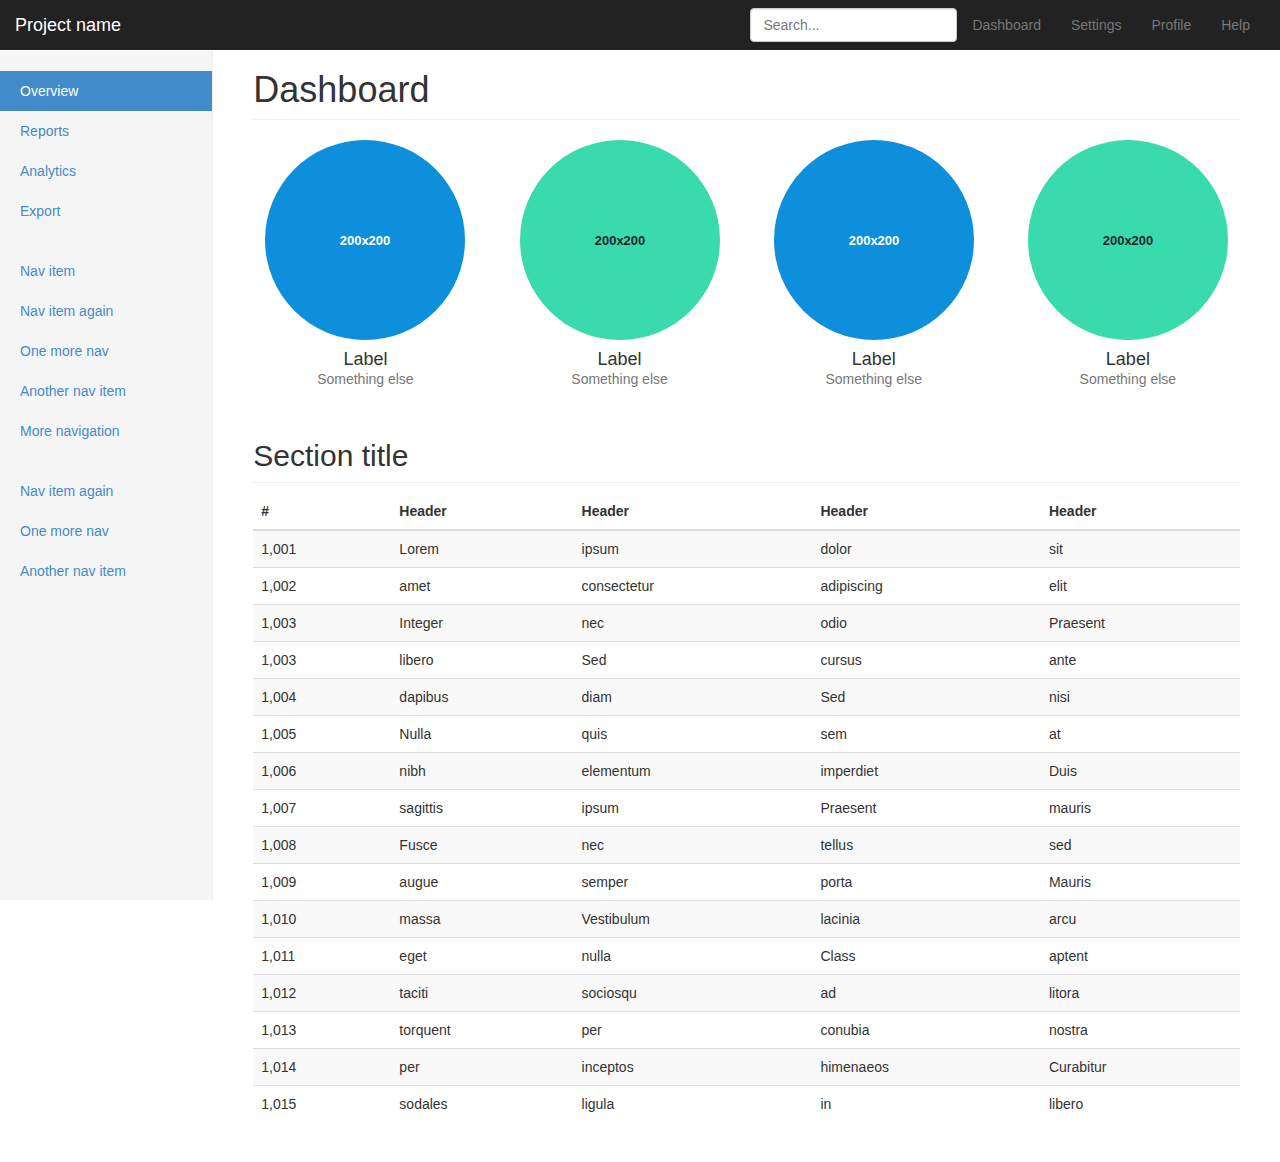
<file: docs/examples/dashboard/index.html>
<!DOCTYPE html>
<html lang="en">
  <head>
    <meta charset="utf-8">
    <meta http-equiv="X-UA-Compatible" content="IE=edge">
    <meta name="viewport" content="width=device-width, initial-scale=1">
    <meta name="description" content="">
    <meta name="author" content="">
    <link rel="icon" href="../../favicon.ico">

    <title>Dashboard Template for Bootstrap</title>

    <!-- Bootstrap core CSS -->
    <link href="../../dist/css/bootstrap.min.css" rel="stylesheet">

    <!-- Custom styles for this template -->
    <link href="dashboard.css" rel="stylesheet">

    <!-- Just for debugging purposes. Don't actually copy these 2 lines! -->
    <!--[if lt IE 9]><script src="../../assets/js/ie8-responsive-file-warning.js"></script><![endif]-->
    <script src="../../assets/js/ie-emulation-modes-warning.js"></script>

    <!-- IE10 viewport hack for Surface/desktop Windows 8 bug -->
    <script src="../../assets/js/ie10-viewport-bug-workaround.js"></script>

    <!-- HTML5 shim and Respond.js IE8 support of HTML5 elements and media queries -->
    <!--[if lt IE 9]>
      <script src="https://oss.maxcdn.com/html5shiv/3.7.2/html5shiv.min.js"></script>
      <script src="https://oss.maxcdn.com/respond/1.4.2/respond.min.js"></script>
    <![endif]-->
  </head>

  <body>

    <div class="navbar navbar-inverse navbar-fixed-top" role="navigation">
      <div class="container-fluid">
        <div class="navbar-header">
          <button type="button" class="navbar-toggle" data-toggle="collapse" data-target=".navbar-collapse">
            <span class="sr-only">Toggle navigation</span>
            <span class="icon-bar"></span>
            <span class="icon-bar"></span>
            <span class="icon-bar"></span>
          </button>
          <a class="navbar-brand" href="#">Project name</a>
        </div>
        <div class="navbar-collapse collapse">
          <ul class="nav navbar-nav navbar-right">
            <li><a href="#">Dashboard</a></li>
            <li><a href="#">Settings</a></li>
            <li><a href="#">Profile</a></li>
            <li><a href="#">Help</a></li>
          </ul>
          <form class="navbar-form navbar-right">
            <input type="text" class="form-control" placeholder="Search...">
          </form>
        </div>
      </div>
    </div>

    <div class="container-fluid">
      <div class="row">
        <div class="col-sm-3 col-md-2 sidebar">
          <ul class="nav nav-sidebar">
            <li class="active"><a href="#">Overview</a></li>
            <li><a href="#">Reports</a></li>
            <li><a href="#">Analytics</a></li>
            <li><a href="#">Export</a></li>
          </ul>
          <ul class="nav nav-sidebar">
            <li><a href="">Nav item</a></li>
            <li><a href="">Nav item again</a></li>
            <li><a href="">One more nav</a></li>
            <li><a href="">Another nav item</a></li>
            <li><a href="">More navigation</a></li>
          </ul>
          <ul class="nav nav-sidebar">
            <li><a href="">Nav item again</a></li>
            <li><a href="">One more nav</a></li>
            <li><a href="">Another nav item</a></li>
          </ul>
        </div>
        <div class="col-sm-9 col-sm-offset-3 col-md-10 col-md-offset-2 main">
          <h1 class="page-header">Dashboard</h1>

          <div class="row placeholders">
            <div class="col-xs-6 col-sm-3 placeholder">
              <img data-src="holder.js/200x200/auto/sky" class="img-responsive" alt="Generic placeholder thumbnail">
              <h4>Label</h4>
              <span class="text-muted">Something else</span>
            </div>
            <div class="col-xs-6 col-sm-3 placeholder">
              <img data-src="holder.js/200x200/auto/vine" class="img-responsive" alt="Generic placeholder thumbnail">
              <h4>Label</h4>
              <span class="text-muted">Something else</span>
            </div>
            <div class="col-xs-6 col-sm-3 placeholder">
              <img data-src="holder.js/200x200/auto/sky" class="img-responsive" alt="Generic placeholder thumbnail">
              <h4>Label</h4>
              <span class="text-muted">Something else</span>
            </div>
            <div class="col-xs-6 col-sm-3 placeholder">
              <img data-src="holder.js/200x200/auto/vine" class="img-responsive" alt="Generic placeholder thumbnail">
              <h4>Label</h4>
              <span class="text-muted">Something else</span>
            </div>
          </div>

          <h2 class="sub-header">Section title</h2>
          <div class="table-responsive">
            <table class="table table-striped">
              <thead>
                <tr>
                  <th>#</th>
                  <th>Header</th>
                  <th>Header</th>
                  <th>Header</th>
                  <th>Header</th>
                </tr>
              </thead>
              <tbody>
                <tr>
                  <td>1,001</td>
                  <td>Lorem</td>
                  <td>ipsum</td>
                  <td>dolor</td>
                  <td>sit</td>
                </tr>
                <tr>
                  <td>1,002</td>
                  <td>amet</td>
                  <td>consectetur</td>
                  <td>adipiscing</td>
                  <td>elit</td>
                </tr>
                <tr>
                  <td>1,003</td>
                  <td>Integer</td>
                  <td>nec</td>
                  <td>odio</td>
                  <td>Praesent</td>
                </tr>
                <tr>
                  <td>1,003</td>
                  <td>libero</td>
                  <td>Sed</td>
                  <td>cursus</td>
                  <td>ante</td>
                </tr>
                <tr>
                  <td>1,004</td>
                  <td>dapibus</td>
                  <td>diam</td>
                  <td>Sed</td>
                  <td>nisi</td>
                </tr>
                <tr>
                  <td>1,005</td>
                  <td>Nulla</td>
                  <td>quis</td>
                  <td>sem</td>
                  <td>at</td>
                </tr>
                <tr>
                  <td>1,006</td>
                  <td>nibh</td>
                  <td>elementum</td>
                  <td>imperdiet</td>
                  <td>Duis</td>
                </tr>
                <tr>
                  <td>1,007</td>
                  <td>sagittis</td>
                  <td>ipsum</td>
                  <td>Praesent</td>
                  <td>mauris</td>
                </tr>
                <tr>
                  <td>1,008</td>
                  <td>Fusce</td>
                  <td>nec</td>
                  <td>tellus</td>
                  <td>sed</td>
                </tr>
                <tr>
                  <td>1,009</td>
                  <td>augue</td>
                  <td>semper</td>
                  <td>porta</td>
                  <td>Mauris</td>
                </tr>
                <tr>
                  <td>1,010</td>
                  <td>massa</td>
                  <td>Vestibulum</td>
                  <td>lacinia</td>
                  <td>arcu</td>
                </tr>
                <tr>
                  <td>1,011</td>
                  <td>eget</td>
                  <td>nulla</td>
                  <td>Class</td>
                  <td>aptent</td>
                </tr>
                <tr>
                  <td>1,012</td>
                  <td>taciti</td>
                  <td>sociosqu</td>
                  <td>ad</td>
                  <td>litora</td>
                </tr>
                <tr>
                  <td>1,013</td>
                  <td>torquent</td>
                  <td>per</td>
                  <td>conubia</td>
                  <td>nostra</td>
                </tr>
                <tr>
                  <td>1,014</td>
                  <td>per</td>
                  <td>inceptos</td>
                  <td>himenaeos</td>
                  <td>Curabitur</td>
                </tr>
                <tr>
                  <td>1,015</td>
                  <td>sodales</td>
                  <td>ligula</td>
                  <td>in</td>
                  <td>libero</td>
                </tr>
              </tbody>
            </table>
          </div>
        </div>
      </div>
    </div>

    <!-- Bootstrap core JavaScript
    ================================================== -->
    <!-- Placed at the end of the document so the pages load faster -->
    <script src="https://ajax.googleapis.com/ajax/libs/jquery/1.11.1/jquery.min.js"></script>
    <script src="../../dist/js/bootstrap.min.js"></script>
    <script src="../../assets/js/docs.min.js"></script>
  </body>
</html>
</file>
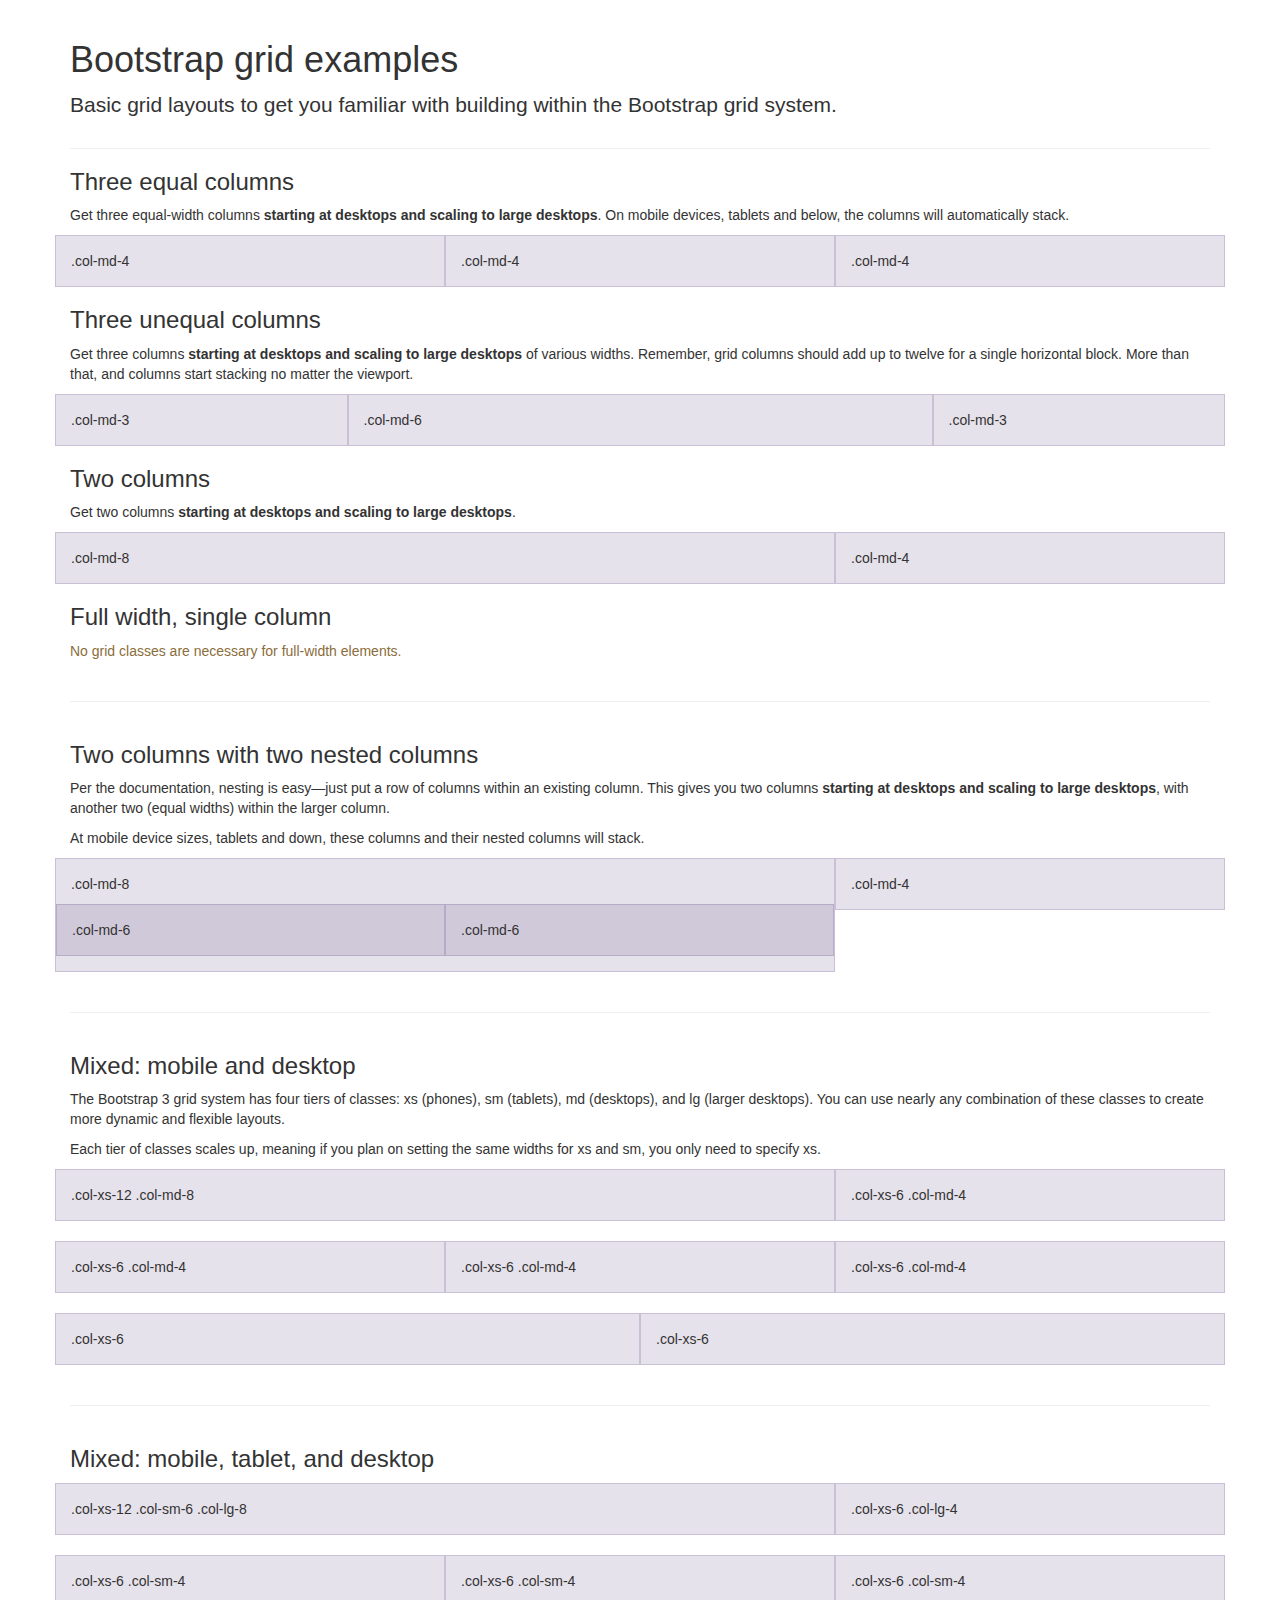
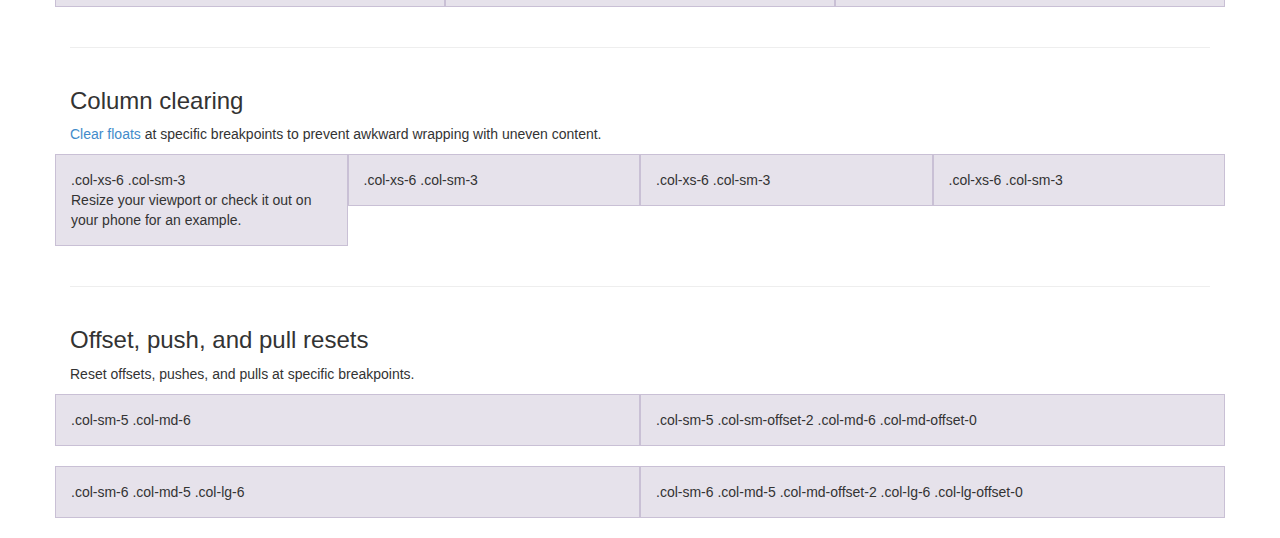
<file: docs/examples/grid/index.html>
<!DOCTYPE html>
<html lang="en">
  <head>
    <meta charset="utf-8">
    <meta http-equiv="X-UA-Compatible" content="IE=edge">
    <meta name="viewport" content="width=device-width, initial-scale=1">
    <meta name="description" content="">
    <meta name="author" content="">
    <link rel="icon" href="../../favicon.ico">

    <title>Grid Template for Bootstrap</title>

    <!-- Bootstrap core CSS -->
    <link href="../../dist/css/bootstrap.min.css" rel="stylesheet">

    <!-- Custom styles for this template -->
    <link href="grid.css" rel="stylesheet">

    <!-- Just for debugging purposes. Don't actually copy these 2 lines! -->
    <!--[if lt IE 9]><script src="../../assets/js/ie8-responsive-file-warning.js"></script><![endif]-->
    <script src="../../assets/js/ie-emulation-modes-warning.js"></script>

    <!-- IE10 viewport hack for Surface/desktop Windows 8 bug -->
    <script src="../../assets/js/ie10-viewport-bug-workaround.js"></script>

    <!-- HTML5 shim and Respond.js IE8 support of HTML5 elements and media queries -->
    <!--[if lt IE 9]>
      <script src="https://oss.maxcdn.com/html5shiv/3.7.2/html5shiv.min.js"></script>
      <script src="https://oss.maxcdn.com/respond/1.4.2/respond.min.js"></script>
    <![endif]-->
  </head>

  <body>
    <div class="container">

      <div class="page-header">
        <h1>Bootstrap grid examples</h1>
        <p class="lead">Basic grid layouts to get you familiar with building within the Bootstrap grid system.</p>
      </div>

      <h3>Three equal columns</h3>
      <p>Get three equal-width columns <strong>starting at desktops and scaling to large desktops</strong>. On mobile devices, tablets and below, the columns will automatically stack.</p>
      <div class="row">
        <div class="col-md-4">.col-md-4</div>
        <div class="col-md-4">.col-md-4</div>
        <div class="col-md-4">.col-md-4</div>
      </div>

      <h3>Three unequal columns</h3>
      <p>Get three columns <strong>starting at desktops and scaling to large desktops</strong> of various widths. Remember, grid columns should add up to twelve for a single horizontal block. More than that, and columns start stacking no matter the viewport.</p>
      <div class="row">
        <div class="col-md-3">.col-md-3</div>
        <div class="col-md-6">.col-md-6</div>
        <div class="col-md-3">.col-md-3</div>
      </div>

      <h3>Two columns</h3>
      <p>Get two columns <strong>starting at desktops and scaling to large desktops</strong>.</p>
      <div class="row">
        <div class="col-md-8">.col-md-8</div>
        <div class="col-md-4">.col-md-4</div>
      </div>

      <h3>Full width, single column</h3>
      <p class="text-warning">No grid classes are necessary for full-width elements.</p>

      <hr>

      <h3>Two columns with two nested columns</h3>
      <p>Per the documentation, nesting is easy—just put a row of columns within an existing column. This gives you two columns <strong>starting at desktops and scaling to large desktops</strong>, with another two (equal widths) within the larger column.</p>
      <p>At mobile device sizes, tablets and down, these columns and their nested columns will stack.</p>
      <div class="row">
        <div class="col-md-8">
          .col-md-8
          <div class="row">
            <div class="col-md-6">.col-md-6</div>
            <div class="col-md-6">.col-md-6</div>
          </div>
        </div>
        <div class="col-md-4">.col-md-4</div>
      </div>

      <hr>

      <h3>Mixed: mobile and desktop</h3>
      <p>The Bootstrap 3 grid system has four tiers of classes: xs (phones), sm (tablets), md (desktops), and lg (larger desktops). You can use nearly any combination of these classes to create more dynamic and flexible layouts.</p>
      <p>Each tier of classes scales up, meaning if you plan on setting the same widths for xs and sm, you only need to specify xs.</p>
      <div class="row">
        <div class="col-xs-12 col-md-8">.col-xs-12 .col-md-8</div>
        <div class="col-xs-6 col-md-4">.col-xs-6 .col-md-4</div>
      </div>
      <div class="row">
        <div class="col-xs-6 col-md-4">.col-xs-6 .col-md-4</div>
        <div class="col-xs-6 col-md-4">.col-xs-6 .col-md-4</div>
        <div class="col-xs-6 col-md-4">.col-xs-6 .col-md-4</div>
      </div>
      <div class="row">
        <div class="col-xs-6">.col-xs-6</div>
        <div class="col-xs-6">.col-xs-6</div>
      </div>

      <hr>

      <h3>Mixed: mobile, tablet, and desktop</h3>
      <p></p>
      <div class="row">
        <div class="col-xs-12 col-sm-6 col-lg-8">.col-xs-12 .col-sm-6 .col-lg-8</div>
        <div class="col-xs-6 col-lg-4">.col-xs-6 .col-lg-4</div>
      </div>
      <div class="row">
        <div class="col-xs-6 col-sm-4">.col-xs-6 .col-sm-4</div>
        <div class="col-xs-6 col-sm-4">.col-xs-6 .col-sm-4</div>
        <div class="col-xs-6 col-sm-4">.col-xs-6 .col-sm-4</div>
      </div>

      <hr>

      <h3>Column clearing</h3>
      <p><a href="http://getbootstrap.com/css/#grid-responsive-resets">Clear floats</a> at specific breakpoints to prevent awkward wrapping with uneven content.</p>
      <div class="row">
        <div class="col-xs-6 col-sm-3">
          .col-xs-6 .col-sm-3
          <br>
          Resize your viewport or check it out on your phone for an example.
        </div>
        <div class="col-xs-6 col-sm-3">.col-xs-6 .col-sm-3</div>

        <!-- Add the extra clearfix for only the required viewport -->
        <div class="clearfix visible-xs"></div>

        <div class="col-xs-6 col-sm-3">.col-xs-6 .col-sm-3</div>
        <div class="col-xs-6 col-sm-3">.col-xs-6 .col-sm-3</div>
      </div>

      <hr>

      <h3>Offset, push, and pull resets</h3>
      <p>Reset offsets, pushes, and pulls at specific breakpoints.</p>
      <div class="row">
        <div class="col-sm-5 col-md-6">.col-sm-5 .col-md-6</div>
        <div class="col-sm-5 col-sm-offset-2 col-md-6 col-md-offset-0">.col-sm-5 .col-sm-offset-2 .col-md-6 .col-md-offset-0</div>
      </div>
      <div class="row">
        <div class="col-sm-6 col-md-5 col-lg-6">.col-sm-6 .col-md-5 .col-lg-6</div>
        <div class="col-sm-6 col-md-5 col-md-offset-2 col-lg-6 col-lg-offset-0">.col-sm-6 .col-md-5 .col-md-offset-2 .col-lg-6 .col-lg-offset-0</div>
      </div>


    </div> <!-- /container -->


    <!-- Bootstrap core JavaScript
    ================================================== -->
    <!-- Placed at the end of the document so the pages load faster -->
  </body>
</html>
</file>
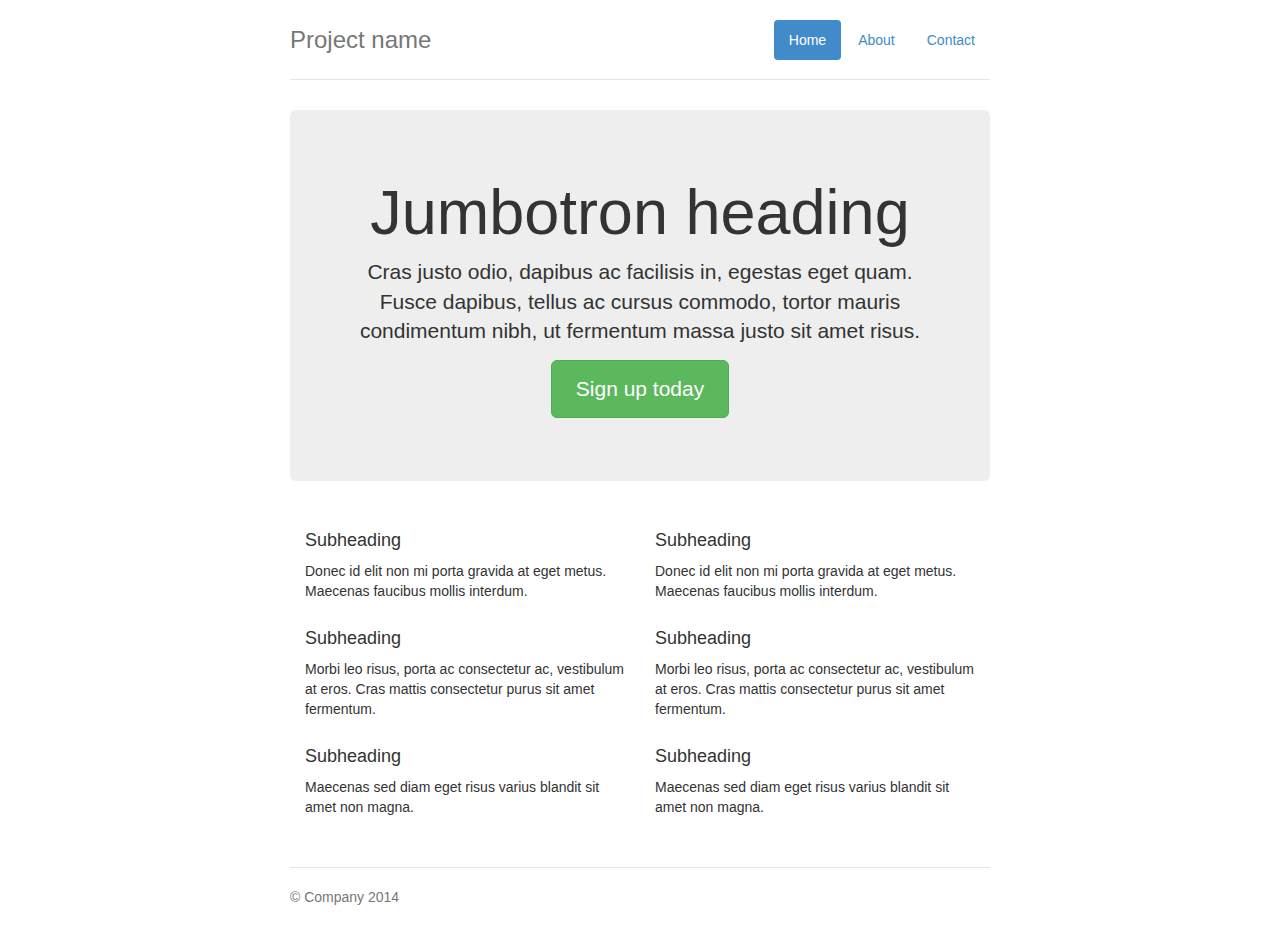
<file: docs/examples/jumbotron-narrow/index.html>
<!DOCTYPE html>
<html lang="en">
  <head>
    <meta charset="utf-8">
    <meta http-equiv="X-UA-Compatible" content="IE=edge">
    <meta name="viewport" content="width=device-width, initial-scale=1">
    <meta name="description" content="">
    <meta name="author" content="">
    <link rel="icon" href="../../favicon.ico">

    <title>Narrow Jumbotron Template for Bootstrap</title>

    <!-- Bootstrap core CSS -->
    <link href="../../dist/css/bootstrap.min.css" rel="stylesheet">

    <!-- Custom styles for this template -->
    <link href="jumbotron-narrow.css" rel="stylesheet">

    <!-- Just for debugging purposes. Don't actually copy these 2 lines! -->
    <!--[if lt IE 9]><script src="../../assets/js/ie8-responsive-file-warning.js"></script><![endif]-->
    <script src="../../assets/js/ie-emulation-modes-warning.js"></script>

    <!-- IE10 viewport hack for Surface/desktop Windows 8 bug -->
    <script src="../../assets/js/ie10-viewport-bug-workaround.js"></script>

    <!-- HTML5 shim and Respond.js IE8 support of HTML5 elements and media queries -->
    <!--[if lt IE 9]>
      <script src="https://oss.maxcdn.com/html5shiv/3.7.2/html5shiv.min.js"></script>
      <script src="https://oss.maxcdn.com/respond/1.4.2/respond.min.js"></script>
    <![endif]-->
  </head>

  <body>

    <div class="container">
      <div class="header">
        <ul class="nav nav-pills pull-right">
          <li class="active"><a href="#">Home</a></li>
          <li><a href="#">About</a></li>
          <li><a href="#">Contact</a></li>
        </ul>
        <h3 class="text-muted">Project name</h3>
      </div>

      <div class="jumbotron">
        <h1>Jumbotron heading</h1>
        <p class="lead">Cras justo odio, dapibus ac facilisis in, egestas eget quam. Fusce dapibus, tellus ac cursus commodo, tortor mauris condimentum nibh, ut fermentum massa justo sit amet risus.</p>
        <p><a class="btn btn-lg btn-success" href="#" role="button">Sign up today</a></p>
      </div>

      <div class="row marketing">
        <div class="col-lg-6">
          <h4>Subheading</h4>
          <p>Donec id elit non mi porta gravida at eget metus. Maecenas faucibus mollis interdum.</p>

          <h4>Subheading</h4>
          <p>Morbi leo risus, porta ac consectetur ac, vestibulum at eros. Cras mattis consectetur purus sit amet fermentum.</p>

          <h4>Subheading</h4>
          <p>Maecenas sed diam eget risus varius blandit sit amet non magna.</p>
        </div>

        <div class="col-lg-6">
          <h4>Subheading</h4>
          <p>Donec id elit non mi porta gravida at eget metus. Maecenas faucibus mollis interdum.</p>

          <h4>Subheading</h4>
          <p>Morbi leo risus, porta ac consectetur ac, vestibulum at eros. Cras mattis consectetur purus sit amet fermentum.</p>

          <h4>Subheading</h4>
          <p>Maecenas sed diam eget risus varius blandit sit amet non magna.</p>
        </div>
      </div>

      <div class="footer">
        <p>&copy; Company 2014</p>
      </div>

    </div> <!-- /container -->


    <!-- Bootstrap core JavaScript
    ================================================== -->
    <!-- Placed at the end of the document so the pages load faster -->
  </body>
</html>
</file>
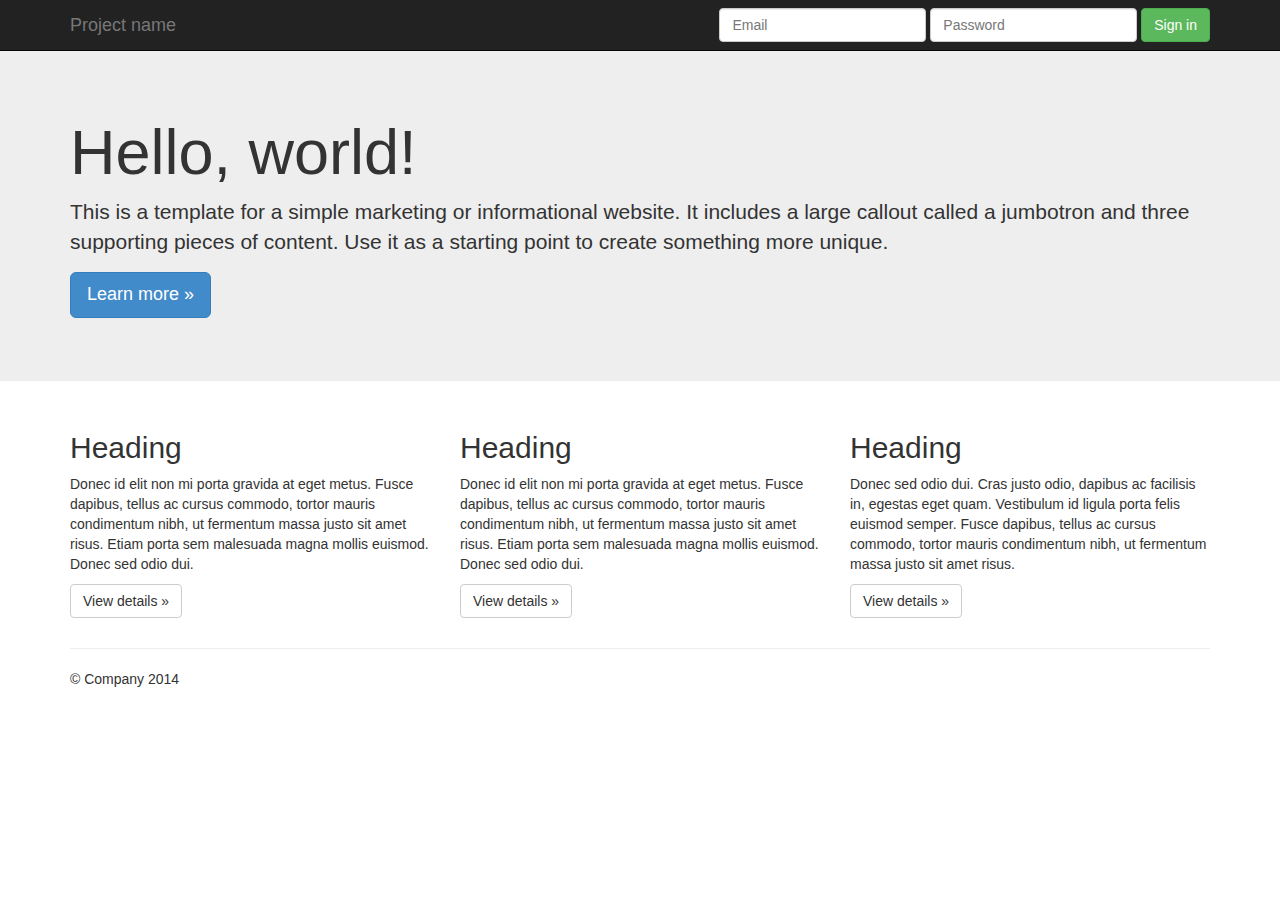
<file: docs/examples/jumbotron/index.html>
<!DOCTYPE html>
<html lang="en">
  <head>
    <meta charset="utf-8">
    <meta http-equiv="X-UA-Compatible" content="IE=edge">
    <meta name="viewport" content="width=device-width, initial-scale=1">
    <meta name="description" content="">
    <meta name="author" content="">
    <link rel="icon" href="../../favicon.ico">

    <title>Jumbotron Template for Bootstrap</title>

    <!-- Bootstrap core CSS -->
    <link href="../../dist/css/bootstrap.min.css" rel="stylesheet">

    <!-- Custom styles for this template -->
    <link href="jumbotron.css" rel="stylesheet">

    <!-- Just for debugging purposes. Don't actually copy these 2 lines! -->
    <!--[if lt IE 9]><script src="../../assets/js/ie8-responsive-file-warning.js"></script><![endif]-->
    <script src="../../assets/js/ie-emulation-modes-warning.js"></script>

    <!-- IE10 viewport hack for Surface/desktop Windows 8 bug -->
    <script src="../../assets/js/ie10-viewport-bug-workaround.js"></script>

    <!-- HTML5 shim and Respond.js IE8 support of HTML5 elements and media queries -->
    <!--[if lt IE 9]>
      <script src="https://oss.maxcdn.com/html5shiv/3.7.2/html5shiv.min.js"></script>
      <script src="https://oss.maxcdn.com/respond/1.4.2/respond.min.js"></script>
    <![endif]-->
  </head>

  <body>

    <div class="navbar navbar-inverse navbar-fixed-top" role="navigation">
      <div class="container">
        <div class="navbar-header">
          <button type="button" class="navbar-toggle" data-toggle="collapse" data-target=".navbar-collapse">
            <span class="sr-only">Toggle navigation</span>
            <span class="icon-bar"></span>
            <span class="icon-bar"></span>
            <span class="icon-bar"></span>
          </button>
          <a class="navbar-brand" href="#">Project name</a>
        </div>
        <div class="navbar-collapse collapse">
          <form class="navbar-form navbar-right" role="form">
            <div class="form-group">
              <input type="text" placeholder="Email" class="form-control">
            </div>
            <div class="form-group">
              <input type="password" placeholder="Password" class="form-control">
            </div>
            <button type="submit" class="btn btn-success">Sign in</button>
          </form>
        </div><!--/.navbar-collapse -->
      </div>
    </div>

    <!-- Main jumbotron for a primary marketing message or call to action -->
    <div class="jumbotron">
      <div class="container">
        <h1>Hello, world!</h1>
        <p>This is a template for a simple marketing or informational website. It includes a large callout called a jumbotron and three supporting pieces of content. Use it as a starting point to create something more unique.</p>
        <p><a class="btn btn-primary btn-lg" role="button">Learn more &raquo;</a></p>
      </div>
    </div>

    <div class="container">
      <!-- Example row of columns -->
      <div class="row">
        <div class="col-md-4">
          <h2>Heading</h2>
          <p>Donec id elit non mi porta gravida at eget metus. Fusce dapibus, tellus ac cursus commodo, tortor mauris condimentum nibh, ut fermentum massa justo sit amet risus. Etiam porta sem malesuada magna mollis euismod. Donec sed odio dui. </p>
          <p><a class="btn btn-default" href="#" role="button">View details &raquo;</a></p>
        </div>
        <div class="col-md-4">
          <h2>Heading</h2>
          <p>Donec id elit non mi porta gravida at eget metus. Fusce dapibus, tellus ac cursus commodo, tortor mauris condimentum nibh, ut fermentum massa justo sit amet risus. Etiam porta sem malesuada magna mollis euismod. Donec sed odio dui. </p>
          <p><a class="btn btn-default" href="#" role="button">View details &raquo;</a></p>
       </div>
        <div class="col-md-4">
          <h2>Heading</h2>
          <p>Donec sed odio dui. Cras justo odio, dapibus ac facilisis in, egestas eget quam. Vestibulum id ligula porta felis euismod semper. Fusce dapibus, tellus ac cursus commodo, tortor mauris condimentum nibh, ut fermentum massa justo sit amet risus.</p>
          <p><a class="btn btn-default" href="#" role="button">View details &raquo;</a></p>
        </div>
      </div>

      <hr>

      <footer>
        <p>&copy; Company 2014</p>
      </footer>
    </div> <!-- /container -->


    <!-- Bootstrap core JavaScript
    ================================================== -->
    <!-- Placed at the end of the document so the pages load faster -->
    <script src="https://ajax.googleapis.com/ajax/libs/jquery/1.11.1/jquery.min.js"></script>
    <script src="../../dist/js/bootstrap.min.js"></script>
  </body>
</html>
</file>
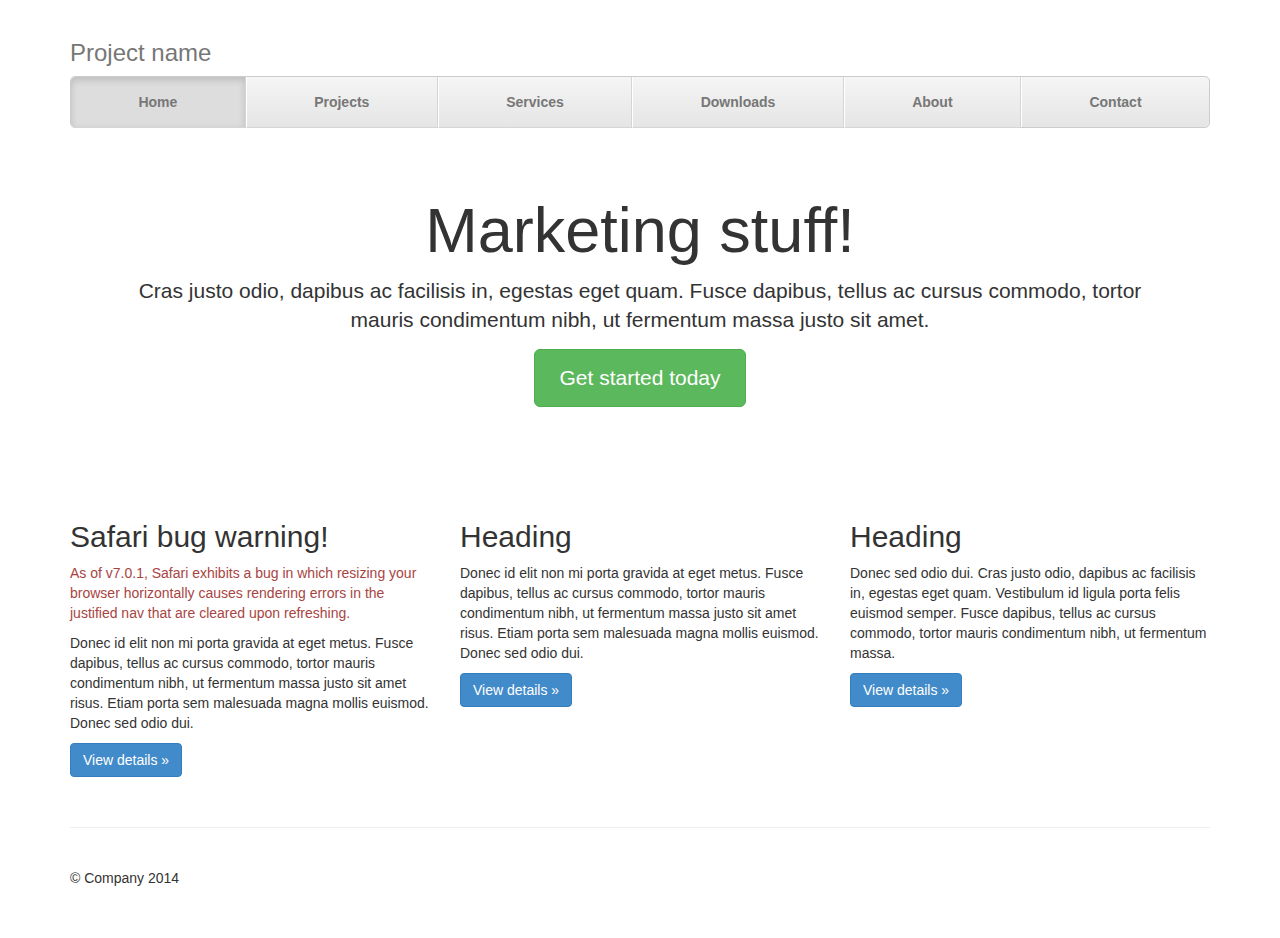
<file: docs/examples/justified-nav/index.html>
<!DOCTYPE html>
<html lang="en">
  <head>
    <meta charset="utf-8">
    <meta http-equiv="X-UA-Compatible" content="IE=edge">
    <meta name="viewport" content="width=device-width, initial-scale=1">
    <meta name="description" content="">
    <meta name="author" content="">
    <link rel="icon" href="../../favicon.ico">

    <title>Justified Nav Template for Bootstrap</title>

    <!-- Bootstrap core CSS -->
    <link href="../../dist/css/bootstrap.min.css" rel="stylesheet">

    <!-- Custom styles for this template -->
    <link href="justified-nav.css" rel="stylesheet">

    <!-- Just for debugging purposes. Don't actually copy these 2 lines! -->
    <!--[if lt IE 9]><script src="../../assets/js/ie8-responsive-file-warning.js"></script><![endif]-->
    <script src="../../assets/js/ie-emulation-modes-warning.js"></script>

    <!-- IE10 viewport hack for Surface/desktop Windows 8 bug -->
    <script src="../../assets/js/ie10-viewport-bug-workaround.js"></script>

    <!-- HTML5 shim and Respond.js IE8 support of HTML5 elements and media queries -->
    <!--[if lt IE 9]>
      <script src="https://oss.maxcdn.com/html5shiv/3.7.2/html5shiv.min.js"></script>
      <script src="https://oss.maxcdn.com/respond/1.4.2/respond.min.js"></script>
    <![endif]-->
  </head>

  <body>

    <div class="container">

      <div class="masthead">
        <h3 class="text-muted">Project name</h3>
        <ul class="nav nav-justified">
          <li class="active"><a href="#">Home</a></li>
          <li><a href="#">Projects</a></li>
          <li><a href="#">Services</a></li>
          <li><a href="#">Downloads</a></li>
          <li><a href="#">About</a></li>
          <li><a href="#">Contact</a></li>
        </ul>
      </div>

      <!-- Jumbotron -->
      <div class="jumbotron">
        <h1>Marketing stuff!</h1>
        <p class="lead">Cras justo odio, dapibus ac facilisis in, egestas eget quam. Fusce dapibus, tellus ac cursus commodo, tortor mauris condimentum nibh, ut fermentum massa justo sit amet.</p>
        <p><a class="btn btn-lg btn-success" href="#" role="button">Get started today</a></p>
      </div>

      <!-- Example row of columns -->
      <div class="row">
        <div class="col-lg-4">
          <h2>Safari bug warning!</h2>
          <p class="text-danger">As of v7.0.1, Safari exhibits a bug in which resizing your browser horizontally causes rendering errors in the justified nav that are cleared upon refreshing.</p>
          <p>Donec id elit non mi porta gravida at eget metus. Fusce dapibus, tellus ac cursus commodo, tortor mauris condimentum nibh, ut fermentum massa justo sit amet risus. Etiam porta sem malesuada magna mollis euismod. Donec sed odio dui. </p>
          <p><a class="btn btn-primary" href="#" role="button">View details &raquo;</a></p>
        </div>
        <div class="col-lg-4">
          <h2>Heading</h2>
          <p>Donec id elit non mi porta gravida at eget metus. Fusce dapibus, tellus ac cursus commodo, tortor mauris condimentum nibh, ut fermentum massa justo sit amet risus. Etiam porta sem malesuada magna mollis euismod. Donec sed odio dui. </p>
          <p><a class="btn btn-primary" href="#" role="button">View details &raquo;</a></p>
       </div>
        <div class="col-lg-4">
          <h2>Heading</h2>
          <p>Donec sed odio dui. Cras justo odio, dapibus ac facilisis in, egestas eget quam. Vestibulum id ligula porta felis euismod semper. Fusce dapibus, tellus ac cursus commodo, tortor mauris condimentum nibh, ut fermentum massa.</p>
          <p><a class="btn btn-primary" href="#" role="button">View details &raquo;</a></p>
        </div>
      </div>

      <!-- Site footer -->
      <div class="footer">
        <p>&copy; Company 2014</p>
      </div>

    </div> <!-- /container -->


    <!-- Bootstrap core JavaScript
    ================================================== -->
    <!-- Placed at the end of the document so the pages load faster -->
  </body>
</html>
</file>
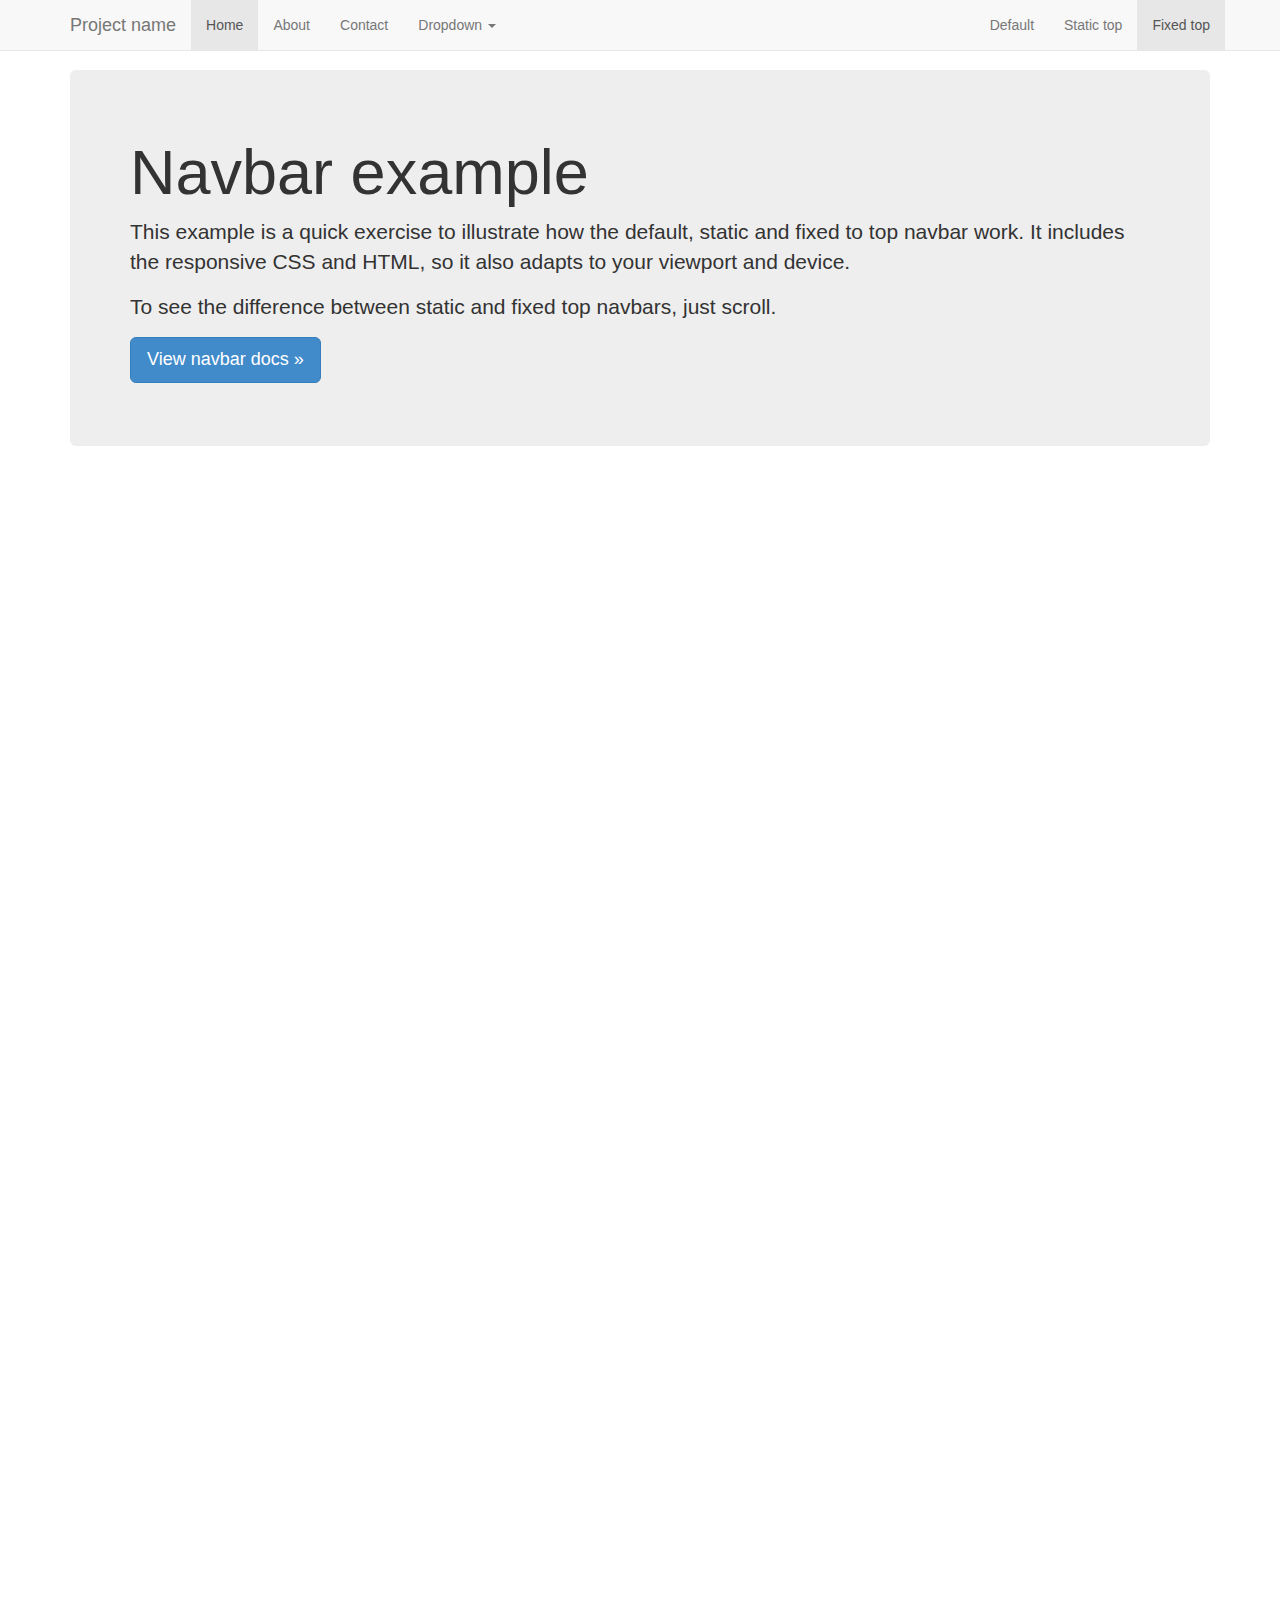
<file: docs/examples/navbar-fixed-top/index.html>
<!DOCTYPE html>
<html lang="en">
  <head>
    <meta charset="utf-8">
    <meta http-equiv="X-UA-Compatible" content="IE=edge">
    <meta name="viewport" content="width=device-width, initial-scale=1">
    <meta name="description" content="">
    <meta name="author" content="">
    <link rel="icon" href="../../favicon.ico">

    <title>Fixed Top Navbar Example for Bootstrap</title>

    <!-- Bootstrap core CSS -->
    <link href="../../dist/css/bootstrap.min.css" rel="stylesheet">

    <!-- Custom styles for this template -->
    <link href="navbar-fixed-top.css" rel="stylesheet">

    <!-- Just for debugging purposes. Don't actually copy these 2 lines! -->
    <!--[if lt IE 9]><script src="../../assets/js/ie8-responsive-file-warning.js"></script><![endif]-->
    <script src="../../assets/js/ie-emulation-modes-warning.js"></script>

    <!-- IE10 viewport hack for Surface/desktop Windows 8 bug -->
    <script src="../../assets/js/ie10-viewport-bug-workaround.js"></script>

    <!-- HTML5 shim and Respond.js IE8 support of HTML5 elements and media queries -->
    <!--[if lt IE 9]>
      <script src="https://oss.maxcdn.com/html5shiv/3.7.2/html5shiv.min.js"></script>
      <script src="https://oss.maxcdn.com/respond/1.4.2/respond.min.js"></script>
    <![endif]-->
  </head>

  <body>

    <!-- Fixed navbar -->
    <div class="navbar navbar-default navbar-fixed-top" role="navigation">
      <div class="container">
        <div class="navbar-header">
          <button type="button" class="navbar-toggle" data-toggle="collapse" data-target=".navbar-collapse">
            <span class="sr-only">Toggle navigation</span>
            <span class="icon-bar"></span>
            <span class="icon-bar"></span>
            <span class="icon-bar"></span>
          </button>
          <a class="navbar-brand" href="#">Project name</a>
        </div>
        <div class="navbar-collapse collapse">
          <ul class="nav navbar-nav">
            <li class="active"><a href="#">Home</a></li>
            <li><a href="#about">About</a></li>
            <li><a href="#contact">Contact</a></li>
            <li class="dropdown">
              <a href="#" class="dropdown-toggle" data-toggle="dropdown">Dropdown <span class="caret"></span></a>
              <ul class="dropdown-menu" role="menu">
                <li><a href="#">Action</a></li>
                <li><a href="#">Another action</a></li>
                <li><a href="#">Something else here</a></li>
                <li class="divider"></li>
                <li class="dropdown-header">Nav header</li>
                <li><a href="#">Separated link</a></li>
                <li><a href="#">One more separated link</a></li>
              </ul>
            </li>
          </ul>
          <ul class="nav navbar-nav navbar-right">
            <li><a href="../navbar/">Default</a></li>
            <li><a href="../navbar-static-top/">Static top</a></li>
            <li class="active"><a href="./">Fixed top</a></li>
          </ul>
        </div><!--/.nav-collapse -->
      </div>
    </div>

    <div class="container">

      <!-- Main component for a primary marketing message or call to action -->
      <div class="jumbotron">
        <h1>Navbar example</h1>
        <p>This example is a quick exercise to illustrate how the default, static and fixed to top navbar work. It includes the responsive CSS and HTML, so it also adapts to your viewport and device.</p>
        <p>To see the difference between static and fixed top navbars, just scroll.</p>
        <p>
          <a class="btn btn-lg btn-primary" href="../../components/#navbar" role="button">View navbar docs &raquo;</a>
        </p>
      </div>

    </div> <!-- /container -->


    <!-- Bootstrap core JavaScript
    ================================================== -->
    <!-- Placed at the end of the document so the pages load faster -->
    <script src="https://ajax.googleapis.com/ajax/libs/jquery/1.11.1/jquery.min.js"></script>
    <script src="../../dist/js/bootstrap.min.js"></script>
  </body>
</html>
</file>
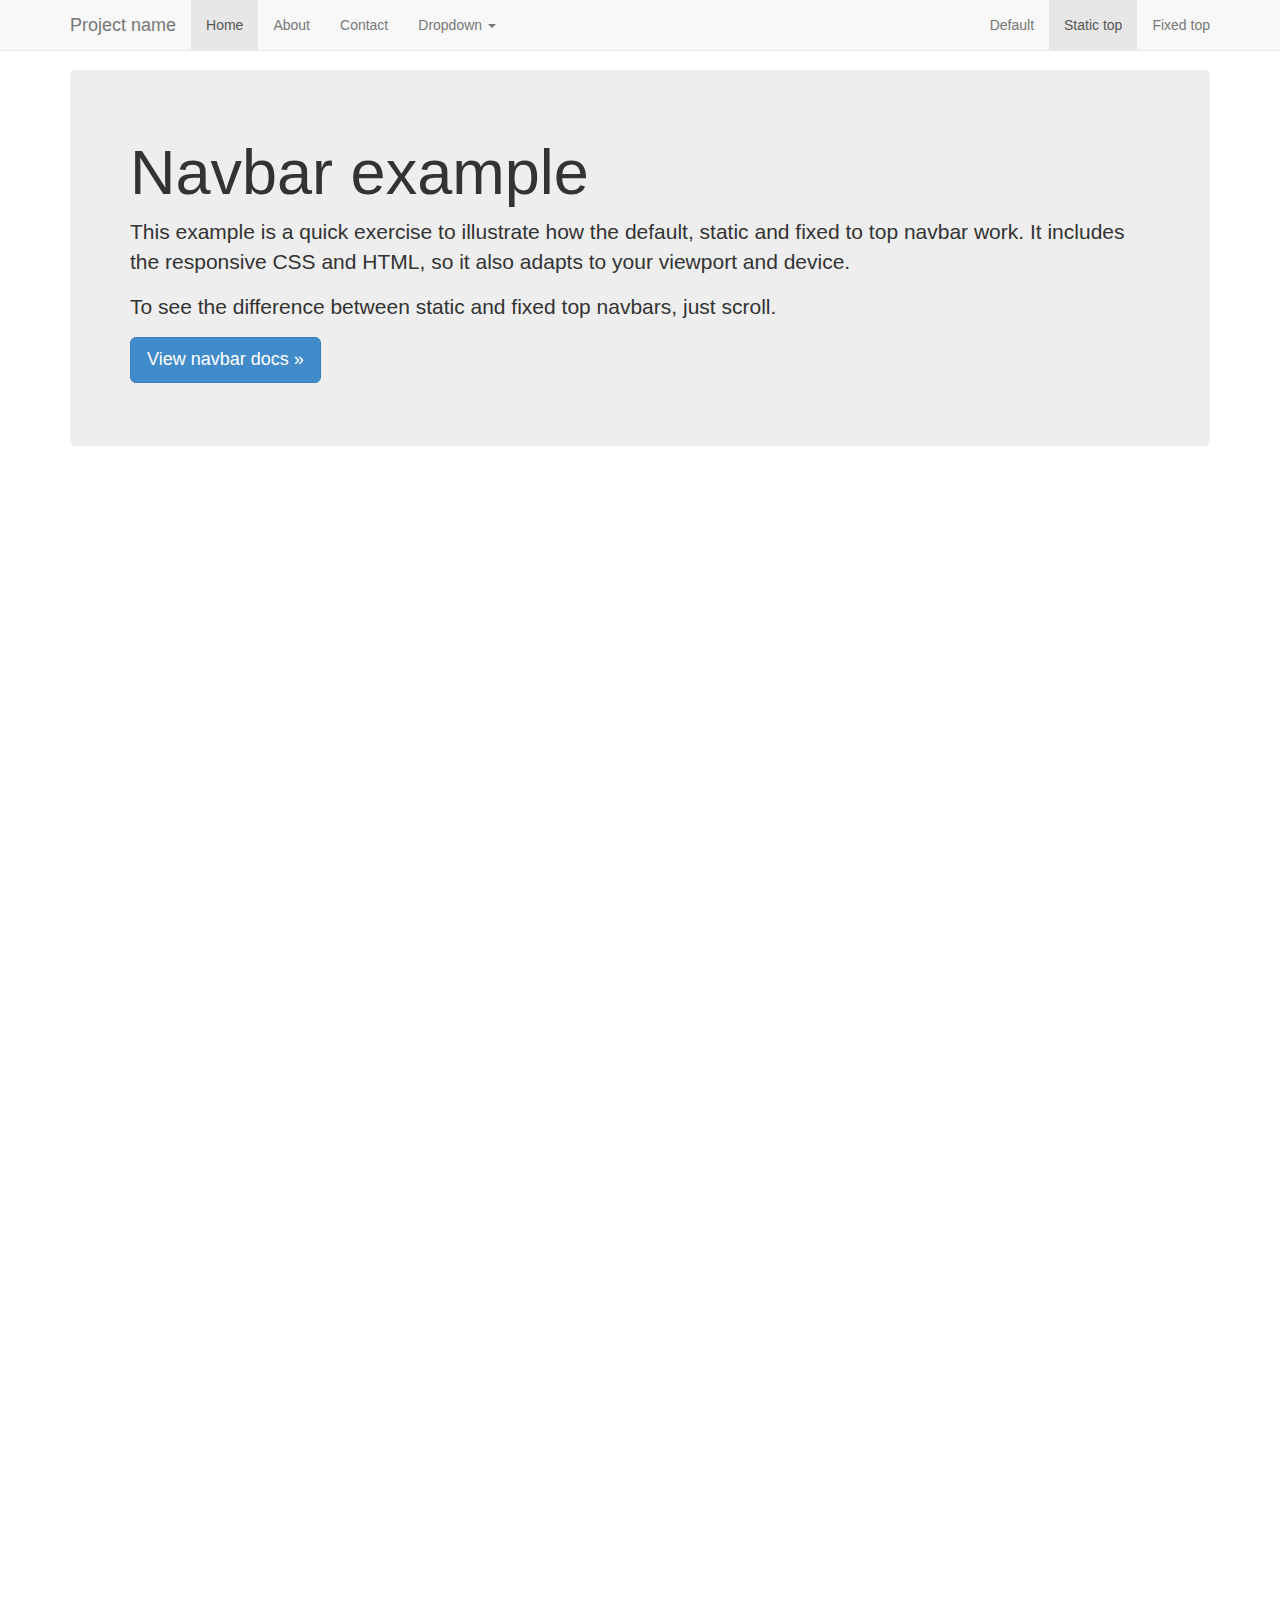
<file: docs/examples/navbar-static-top/index.html>
<!DOCTYPE html>
<html lang="en">
  <head>
    <meta charset="utf-8">
    <meta http-equiv="X-UA-Compatible" content="IE=edge">
    <meta name="viewport" content="width=device-width, initial-scale=1">
    <meta name="description" content="">
    <meta name="author" content="">
    <link rel="icon" href="../../favicon.ico">

    <title>Static Top Navbar Example for Bootstrap</title>

    <!-- Bootstrap core CSS -->
    <link href="../../dist/css/bootstrap.min.css" rel="stylesheet">

    <!-- Custom styles for this template -->
    <link href="navbar-static-top.css" rel="stylesheet">

    <!-- Just for debugging purposes. Don't actually copy these 2 lines! -->
    <!--[if lt IE 9]><script src="../../assets/js/ie8-responsive-file-warning.js"></script><![endif]-->
    <script src="../../assets/js/ie-emulation-modes-warning.js"></script>

    <!-- IE10 viewport hack for Surface/desktop Windows 8 bug -->
    <script src="../../assets/js/ie10-viewport-bug-workaround.js"></script>

    <!-- HTML5 shim and Respond.js IE8 support of HTML5 elements and media queries -->
    <!--[if lt IE 9]>
      <script src="https://oss.maxcdn.com/html5shiv/3.7.2/html5shiv.min.js"></script>
      <script src="https://oss.maxcdn.com/respond/1.4.2/respond.min.js"></script>
    <![endif]-->
  </head>

  <body>

    <!-- Static navbar -->
    <div class="navbar navbar-default navbar-static-top" role="navigation">
      <div class="container">
        <div class="navbar-header">
          <button type="button" class="navbar-toggle" data-toggle="collapse" data-target=".navbar-collapse">
            <span class="sr-only">Toggle navigation</span>
            <span class="icon-bar"></span>
            <span class="icon-bar"></span>
            <span class="icon-bar"></span>
          </button>
          <a class="navbar-brand" href="#">Project name</a>
        </div>
        <div class="navbar-collapse collapse">
          <ul class="nav navbar-nav">
            <li class="active"><a href="#">Home</a></li>
            <li><a href="#about">About</a></li>
            <li><a href="#contact">Contact</a></li>
            <li class="dropdown">
              <a href="#" class="dropdown-toggle" data-toggle="dropdown">Dropdown <span class="caret"></span></a>
              <ul class="dropdown-menu" role="menu">
                <li><a href="#">Action</a></li>
                <li><a href="#">Another action</a></li>
                <li><a href="#">Something else here</a></li>
                <li class="divider"></li>
                <li class="dropdown-header">Nav header</li>
                <li><a href="#">Separated link</a></li>
                <li><a href="#">One more separated link</a></li>
              </ul>
            </li>
          </ul>
          <ul class="nav navbar-nav navbar-right">
            <li><a href="../navbar/">Default</a></li>
            <li class="active"><a href="./">Static top</a></li>
            <li><a href="../navbar-fixed-top/">Fixed top</a></li>
          </ul>
        </div><!--/.nav-collapse -->
      </div>
    </div>


    <div class="container">

      <!-- Main component for a primary marketing message or call to action -->
      <div class="jumbotron">
        <h1>Navbar example</h1>
        <p>This example is a quick exercise to illustrate how the default, static and fixed to top navbar work. It includes the responsive CSS and HTML, so it also adapts to your viewport and device.</p>
        <p>To see the difference between static and fixed top navbars, just scroll.</p>
        <p>
          <a class="btn btn-lg btn-primary" href="../../components/#navbar" role="button">View navbar docs &raquo;</a>
        </p>
      </div>

    </div> <!-- /container -->


    <!-- Bootstrap core JavaScript
    ================================================== -->
    <!-- Placed at the end of the document so the pages load faster -->
    <script src="https://ajax.googleapis.com/ajax/libs/jquery/1.11.1/jquery.min.js"></script>
    <script src="../../dist/js/bootstrap.min.js"></script>
  </body>
</html>
</file>
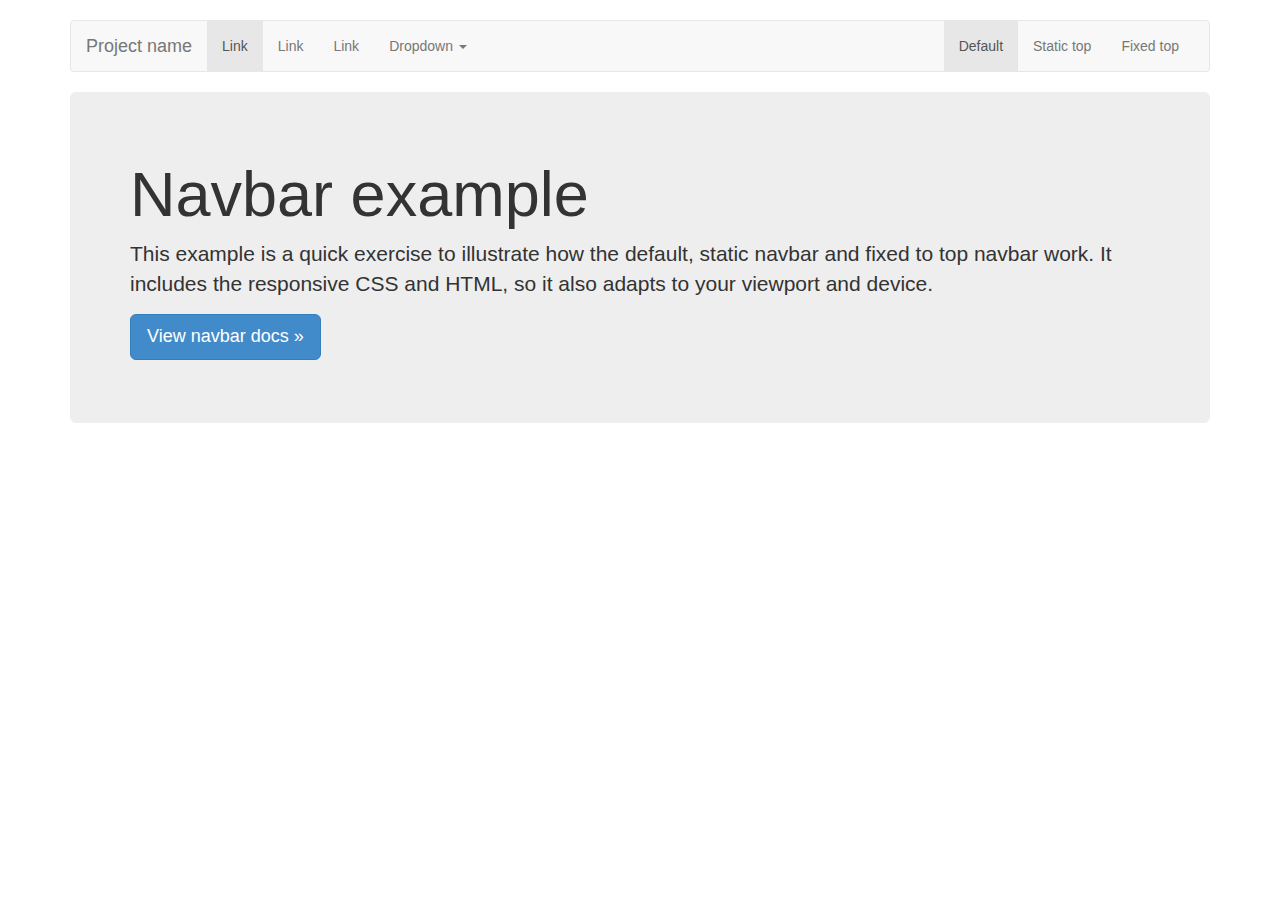
<file: docs/examples/navbar/index.html>
<!DOCTYPE html>
<html lang="en">
  <head>
    <meta charset="utf-8">
    <meta http-equiv="X-UA-Compatible" content="IE=edge">
    <meta name="viewport" content="width=device-width, initial-scale=1">
    <meta name="description" content="">
    <meta name="author" content="">
    <link rel="icon" href="../../favicon.ico">

    <title>Navbar Template for Bootstrap</title>

    <!-- Bootstrap core CSS -->
    <link href="../../dist/css/bootstrap.min.css" rel="stylesheet">

    <!-- Custom styles for this template -->
    <link href="navbar.css" rel="stylesheet">

    <!-- Just for debugging purposes. Don't actually copy these 2 lines! -->
    <!--[if lt IE 9]><script src="../../assets/js/ie8-responsive-file-warning.js"></script><![endif]-->
    <script src="../../assets/js/ie-emulation-modes-warning.js"></script>

    <!-- IE10 viewport hack for Surface/desktop Windows 8 bug -->
    <script src="../../assets/js/ie10-viewport-bug-workaround.js"></script>

    <!-- HTML5 shim and Respond.js IE8 support of HTML5 elements and media queries -->
    <!--[if lt IE 9]>
      <script src="https://oss.maxcdn.com/html5shiv/3.7.2/html5shiv.min.js"></script>
      <script src="https://oss.maxcdn.com/respond/1.4.2/respond.min.js"></script>
    <![endif]-->
  </head>

  <body>

    <div class="container">

      <!-- Static navbar -->
      <div class="navbar navbar-default" role="navigation">
        <div class="container-fluid">
          <div class="navbar-header">
            <button type="button" class="navbar-toggle" data-toggle="collapse" data-target=".navbar-collapse">
              <span class="sr-only">Toggle navigation</span>
              <span class="icon-bar"></span>
              <span class="icon-bar"></span>
              <span class="icon-bar"></span>
            </button>
            <a class="navbar-brand" href="#">Project name</a>
          </div>
          <div class="navbar-collapse collapse">
            <ul class="nav navbar-nav">
              <li class="active"><a href="#">Link</a></li>
              <li><a href="#">Link</a></li>
              <li><a href="#">Link</a></li>
              <li class="dropdown">
                <a href="#" class="dropdown-toggle" data-toggle="dropdown">Dropdown <span class="caret"></span></a>
                <ul class="dropdown-menu" role="menu">
                  <li><a href="#">Action</a></li>
                  <li><a href="#">Another action</a></li>
                  <li><a href="#">Something else here</a></li>
                  <li class="divider"></li>
                  <li class="dropdown-header">Nav header</li>
                  <li><a href="#">Separated link</a></li>
                  <li><a href="#">One more separated link</a></li>
                </ul>
              </li>
            </ul>
            <ul class="nav navbar-nav navbar-right">
              <li class="active"><a href="./">Default</a></li>
              <li><a href="../navbar-static-top/">Static top</a></li>
              <li><a href="../navbar-fixed-top/">Fixed top</a></li>
            </ul>
          </div><!--/.nav-collapse -->
        </div><!--/.container-fluid -->
      </div>

      <!-- Main component for a primary marketing message or call to action -->
      <div class="jumbotron">
        <h1>Navbar example</h1>
        <p>This example is a quick exercise to illustrate how the default, static navbar and fixed to top navbar work. It includes the responsive CSS and HTML, so it also adapts to your viewport and device.</p>
        <p>
          <a class="btn btn-lg btn-primary" href="../../components/#navbar" role="button">View navbar docs &raquo;</a>
        </p>
      </div>

    </div> <!-- /container -->


    <!-- Bootstrap core JavaScript
    ================================================== -->
    <!-- Placed at the end of the document so the pages load faster -->
    <script src="https://ajax.googleapis.com/ajax/libs/jquery/1.11.1/jquery.min.js"></script>
    <script src="../../dist/js/bootstrap.min.js"></script>
  </body>
</html>
</file>
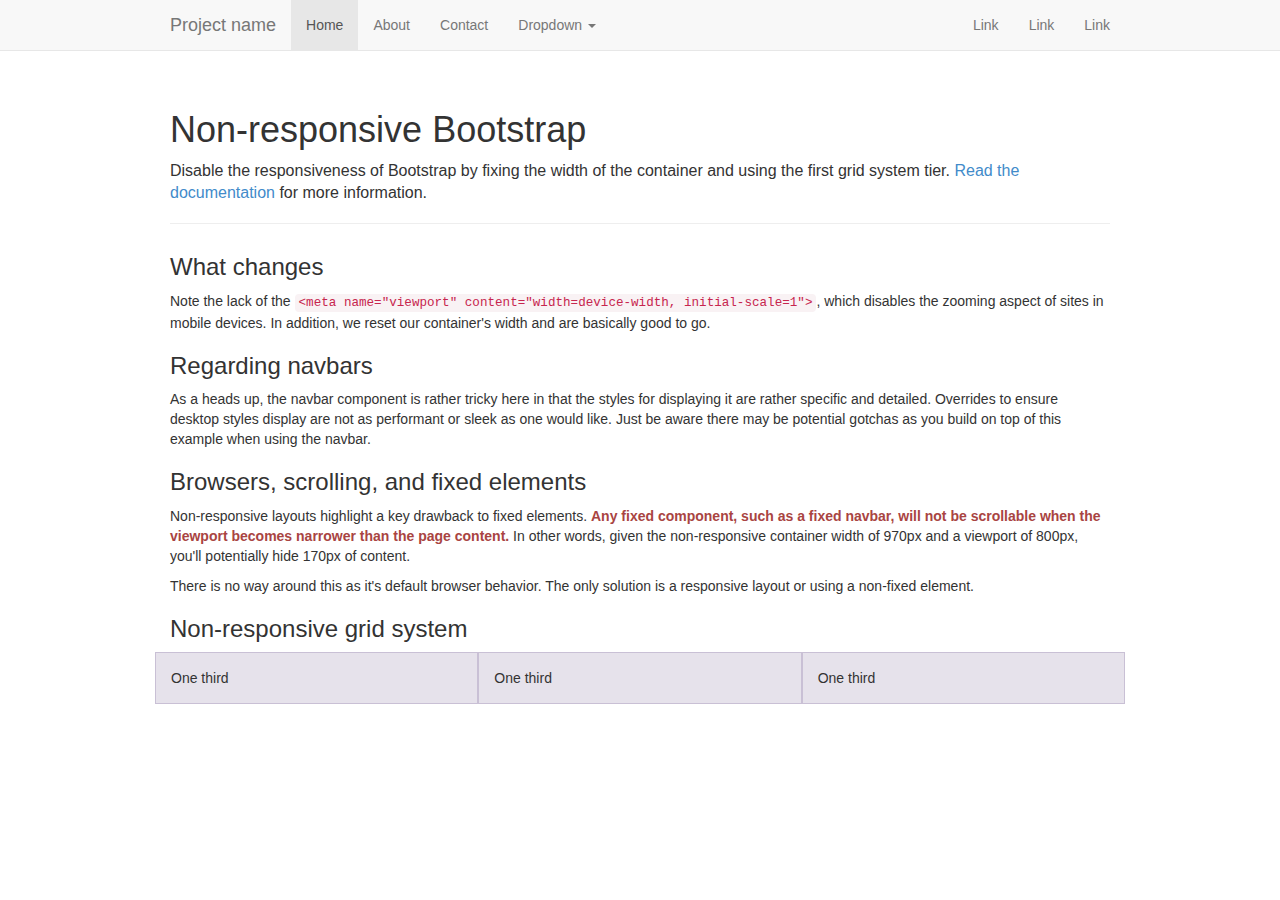
<file: docs/examples/non-responsive/index.html>
<!DOCTYPE html>
<html lang="en">
  <head>
    <meta charset="utf-8">
    <meta http-equiv="X-UA-Compatible" content="IE=edge">
    <meta name="description" content="">
    <meta name="author" content="">

    <!-- Note there is no responsive meta tag here -->

    <link rel="icon" href="../../favicon.ico">

    <title>Non-responsive Template for Bootstrap</title>

    <!-- Bootstrap core CSS -->
    <link href="../../dist/css/bootstrap.min.css" rel="stylesheet">

    <!-- Custom styles for this template -->
    <link href="non-responsive.css" rel="stylesheet">

    <!-- Just for debugging purposes. Don't actually copy these 2 lines! -->
    <!--[if lt IE 9]><script src="../../assets/js/ie8-responsive-file-warning.js"></script><![endif]-->
    <script src="../../assets/js/ie-emulation-modes-warning.js"></script>

    <!-- IE10 viewport hack for Surface/desktop Windows 8 bug -->
    <script src="../../assets/js/ie10-viewport-bug-workaround.js"></script>

    <!-- HTML5 shim and Respond.js IE8 support of HTML5 elements and media queries -->
    <!--[if lt IE 9]>
      <script src="https://oss.maxcdn.com/html5shiv/3.7.2/html5shiv.min.js"></script>
      <script src="https://oss.maxcdn.com/respond/1.4.2/respond.min.js"></script>
    <![endif]-->
  </head>

  <body>

    <!-- Fixed navbar -->
    <div class="navbar navbar-default navbar-fixed-top" role="navigation">
      <div class="container">
        <div class="navbar-header">
          <button type="button" class="navbar-toggle" data-toggle="collapse" data-target=".navbar-collapse">
            <span class="sr-only">Toggle navigation</span>
            <span class="icon-bar"></span>
            <span class="icon-bar"></span>
            <span class="icon-bar"></span>
          </button>
          <a class="navbar-brand" href="#">Project name</a>
        </div>
        <div class="navbar-collapse collapse">
          <ul class="nav navbar-nav">
            <li class="active"><a href="#">Home</a></li>
            <li><a href="#about">About</a></li>
            <li><a href="#contact">Contact</a></li>
            <li class="dropdown">
              <a href="#" class="dropdown-toggle" data-toggle="dropdown">Dropdown <span class="caret"></span></a>
              <ul class="dropdown-menu" role="menu">
                <li><a href="#">Action</a></li>
                <li><a href="#">Another action</a></li>
                <li><a href="#">Something else here</a></li>
                <li class="divider"></li>
                <li class="dropdown-header">Nav header</li>
                <li><a href="#">Separated link</a></li>
                <li><a href="#">One more separated link</a></li>
              </ul>
            </li>
          </ul>
          <ul class="nav navbar-nav navbar-right">
            <li><a href="#">Link</a></li>
            <li><a href="#">Link</a></li>
            <li><a href="#">Link</a></li>
          </ul>
        </div><!--/.nav-collapse -->
      </div>
    </div>

    <div class="container">

      <div class="page-header">
        <h1>Non-responsive Bootstrap</h1>
        <p class="lead">Disable the responsiveness of Bootstrap by fixing the width of the container and using the first grid system tier. <a href="http://getbootstrap.com/getting-started/#disable-responsive">Read the documentation</a> for more information.</p>
      </div>

      <h3>What changes</h3>
      <p>Note the lack of the <code>&lt;meta name="viewport" content="width=device-width, initial-scale=1"&gt;</code>, which disables the zooming aspect of sites in mobile devices. In addition, we reset our container's width and are basically good to go.</p>

      <h3>Regarding navbars</h3>
      <p>As a heads up, the navbar component is rather tricky here in that the styles for displaying it are rather specific and detailed. Overrides to ensure desktop styles display are not as performant or sleek as one would like. Just be aware there may be potential gotchas as you build on top of this example when using the navbar.</p>

      <h3>Browsers, scrolling, and fixed elements</h3>
      <p>Non-responsive layouts highlight a key drawback to fixed elements. <strong class="text-danger">Any fixed component, such as a fixed navbar, will not be scrollable when the viewport becomes narrower than the page content.</strong> In other words, given the non-responsive container width of 970px and a viewport of 800px, you'll potentially hide 170px of content.</p>
      <p>There is no way around this as it's default browser behavior. The only solution is a responsive layout or using a non-fixed element.</p>

      <h3>Non-responsive grid system</h3>
      <div class="row">
        <div class="col-xs-4">One third</div>
        <div class="col-xs-4">One third</div>
        <div class="col-xs-4">One third</div>
      </div>

    </div> <!-- /container -->


    <!-- Bootstrap core JavaScript
    ================================================== -->
    <!-- Placed at the end of the document so the pages load faster -->
    <script src="https://ajax.googleapis.com/ajax/libs/jquery/1.11.1/jquery.min.js"></script>
    <script src="../../dist/js/bootstrap.min.js"></script>
  </body>
</html>
</file>
<file: docs/examples/blog/blog.css>
/*
 * Globals
 */

body {
  font-family: Georgia, "Times New Roman", Times, serif;
  color: #555;
}

h1, .h1,
h2, .h2,
h3, .h3,
h4, .h4,
h5, .h5,
h6, .h6 {
  margin-top: 0;
  font-family: "Helvetica Neue", Helvetica, Arial, sans-serif;
  font-weight: normal;
  color: #333;
}


/*
 * Override Bootstrap's default container.
 */

@media (min-width: 1200px) {
  .container {
    width: 970px;
  }
}


/*
 * Masthead for nav
 */

.blog-masthead {
  background-color: #428bca;
  -webkit-box-shadow: inset 0 -2px 5px rgba(0,0,0,.1);
          box-shadow: inset 0 -2px 5px rgba(0,0,0,.1);
}

/* Nav links */
.blog-nav-item {
  position: relative;
  display: inline-block;
  padding: 10px;
  font-weight: 500;
  color: #cdddeb;
}
.blog-nav-item:hover,
.blog-nav-item:focus {
  color: #fff;
  text-decoration: none;
}

/* Active state gets a caret at the bottom */
.blog-nav .active {
  color: #fff;
}
.blog-nav .active:after {
  position: absolute;
  bottom: 0;
  left: 50%;
  width: 0;
  height: 0;
  margin-left: -5px;
  vertical-align: middle;
  content: " ";
  border-right: 5px solid transparent;
  border-bottom: 5px solid;
  border-left: 5px solid transparent;
}


/*
 * Blog name and description
 */

.blog-header {
  padding-top: 20px;
  padding-bottom: 20px;
}
.blog-title {
  margin-top: 30px;
  margin-bottom: 0;
  font-size: 60px;
  font-weight: normal;
}
.blog-description {
  font-size: 20px;
  color: #999;
}


/*
 * Main column and sidebar layout
 */

.blog-main {
  font-size: 18px;
  line-height: 1.5;
}

/* Sidebar modules for boxing content */
.sidebar-module {
  padding: 15px;
  margin: 0 -15px 15px;
}
.sidebar-module-inset {
  padding: 15px;
  background-color: #f5f5f5;
  border-radius: 4px;
}
.sidebar-module-inset p:last-child,
.sidebar-module-inset ul:last-child,
.sidebar-module-inset ol:last-child {
  margin-bottom: 0;
}



/* Pagination */
.pager {
  margin-bottom: 60px;
  text-align: left;
}
.pager > li > a {
  width: 140px;
  padding: 10px 20px;
  text-align: center;
  border-radius: 30px;
}


/*
 * Blog posts
 */

.blog-post {
  margin-bottom: 60px;
}
.blog-post-title {
  margin-bottom: 5px;
  font-size: 40px;
}
.blog-post-meta {
  margin-bottom: 20px;
  color: #999;
}


/*
 * Footer
 */

.blog-footer {
  padding: 40px 0;
  color: #999;
  text-align: center;
  background-color: #f9f9f9;
  border-top: 1px solid #e5e5e5;
}
.blog-footer p:last-child {
  margin-bottom: 0;
}
</file>
<file: docs/examples/carousel/carousel.css>
/* GLOBAL STYLES
-------------------------------------------------- */
/* Padding below the footer and lighter body text */

body {
  padding-bottom: 40px;
  color: #5a5a5a;
}



/* CUSTOMIZE THE NAVBAR
-------------------------------------------------- */

/* Special class on .container surrounding .navbar, used for positioning it into place. */
.navbar-wrapper {
  position: absolute;
  top: 0;
  right: 0;
  left: 0;
  z-index: 20;
}

/* Flip around the padding for proper display in narrow viewports */
.navbar-wrapper > .container {
  padding-right: 0;
  padding-left: 0;
}
.navbar-wrapper .navbar {
  padding-right: 15px;
  padding-left: 15px;
}
.navbar-wrapper .navbar .container {
  width: auto;
}


/* CUSTOMIZE THE CAROUSEL
-------------------------------------------------- */

/* Carousel base class */
.carousel {
  height: 500px;
  margin-bottom: 60px;
}
/* Since positioning the image, we need to help out the caption */
.carousel-caption {
  z-index: 10;
}

/* Declare heights because of positioning of img element */
.carousel .item {
  height: 500px;
  background-color: #777;
}
.carousel-inner > .item > img {
  position: absolute;
  top: 0;
  left: 0;
  min-width: 100%;
  height: 500px;
}



/* MARKETING CONTENT
-------------------------------------------------- */

/* Center align the text within the three columns below the carousel */
.marketing .col-lg-4 {
  margin-bottom: 20px;
  text-align: center;
}
.marketing h2 {
  font-weight: normal;
}
.marketing .col-lg-4 p {
  margin-right: 10px;
  margin-left: 10px;
}


/* Featurettes
------------------------- */

.featurette-divider {
  margin: 80px 0; /* Space out the Bootstrap <hr> more */
}

/* Thin out the marketing headings */
.featurette-heading {
  font-weight: 300;
  line-height: 1;
  letter-spacing: -1px;
}



/* RESPONSIVE CSS
-------------------------------------------------- */

@media (min-width: 768px) {

  /* Navbar positioning foo */
  .navbar-wrapper {
    margin-top: 20px;
  }
  .navbar-wrapper .container {
    padding-right: 15px;
    padding-left: 15px;
  }
  .navbar-wrapper .navbar {
    padding-right: 0;
    padding-left: 0;
  }

  /* The navbar becomes detached from the top, so we round the corners */
  .navbar-wrapper .navbar {
    border-radius: 4px;
  }

  /* Bump up size of carousel content */
  .carousel-caption p {
    margin-bottom: 20px;
    font-size: 21px;
    line-height: 1.4;
  }

  .featurette-heading {
    font-size: 50px;
  }
}

@media (min-width: 992px) {
  .featurette-heading {
    margin-top: 120px;
  }
}
</file>
<file: docs/examples/cover/cover.css>
/*
 * Globals
 */

/* Links */
a,
a:focus,
a:hover {
  color: #fff;
}

/* Custom default button */
.btn-default,
.btn-default:hover,
.btn-default:focus {
  color: #333;
  text-shadow: none; /* Prevent inheritence from `body` */
  background-color: #fff;
  border: 1px solid #fff;
}


/*
 * Base structure
 */

html,
body {
  height: 100%;
  background-color: #333;
}
body {
  color: #fff;
  text-align: center;
  text-shadow: 0 1px 3px rgba(0,0,0,.5);
}

/* Extra markup and styles for table-esque vertical and horizontal centering */
.site-wrapper {
  display: table;
  width: 100%;
  height: 100%; /* For at least Firefox */
  min-height: 100%;
  -webkit-box-shadow: inset 0 0 100px rgba(0,0,0,.5);
          box-shadow: inset 0 0 100px rgba(0,0,0,.5);
}
.site-wrapper-inner {
  display: table-cell;
  vertical-align: top;
}
.cover-container {
  margin-right: auto;
  margin-left: auto;
}

/* Padding for spacing */
.inner {
  padding: 30px;
}


/*
 * Header
 */
.masthead-brand {
  margin-top: 10px;
  margin-bottom: 10px;
}

.masthead-nav > li {
  display: inline-block;
}
.masthead-nav > li + li {
  margin-left: 20px;
}
.masthead-nav > li > a {
  padding-right: 0;
  padding-left: 0;
  font-size: 16px;
  font-weight: bold;
  color: #fff; /* IE8 proofing */
  color: rgba(255,255,255,.75);
  border-bottom: 2px solid transparent;
}
.masthead-nav > li > a:hover,
.masthead-nav > li > a:focus {
  background-color: transparent;
  border-bottom-color: #a9a9a9;
  border-bottom-color: rgba(255,255,255,.25);
}
.masthead-nav > .active > a,
.masthead-nav > .active > a:hover,
.masthead-nav > .active > a:focus {
  color: #fff;
  border-bottom-color: #fff;
}

@media (min-width: 768px) {
  .masthead-brand {
    float: left;
  }
  .masthead-nav {
    float: right;
  }
}


/*
 * Cover
 */

.cover {
  padding: 0 20px;
}
.cover .btn-lg {
  padding: 10px 20px;
  font-weight: bold;
}


/*
 * Footer
 */

.mastfoot {
  color: #999; /* IE8 proofing */
  color: rgba(255,255,255,.5);
}


/*
 * Affix and center
 */

@media (min-width: 768px) {
  /* Pull out the header and footer */
  .masthead {
    position: fixed;
    top: 0;
  }
  .mastfoot {
    position: fixed;
    bottom: 0;
  }
  /* Start the vertical centering */
  .site-wrapper-inner {
    vertical-align: middle;
  }
  /* Handle the widths */
  .masthead,
  .mastfoot,
  .cover-container {
    width: 100%; /* Must be percentage or pixels for horizontal alignment */
  }
}

@media (min-width: 992px) {
  .masthead,
  .mastfoot,
  .cover-container {
    width: 700px;
  }
}
</file>
<file: docs/examples/dashboard/dashboard.css>
/*
 * Base structure
 */

/* Move down content because we have a fixed navbar that is 50px tall */
body {
  padding-top: 50px;
}


/*
 * Global add-ons
 */

.sub-header {
  padding-bottom: 10px;
  border-bottom: 1px solid #eee;
}

/*
 * Top navigation
 * Hide default border to remove 1px line.
 */
.navbar-fixed-top {
  border: 0;
}

/*
 * Sidebar
 */

/* Hide for mobile, show later */
.sidebar {
  display: none;
}
@media (min-width: 768px) {
  .sidebar {
    position: fixed;
    top: 51px;
    bottom: 0;
    left: 0;
    z-index: 1000;
    display: block;
    padding: 20px;
    overflow-x: hidden;
    overflow-y: auto; /* Scrollable contents if viewport is shorter than content. */
    background-color: #f5f5f5;
    border-right: 1px solid #eee;
  }
}

/* Sidebar navigation */
.nav-sidebar {
  margin-right: -21px; /* 20px padding + 1px border */
  margin-bottom: 20px;
  margin-left: -20px;
}
.nav-sidebar > li > a {
  padding-right: 20px;
  padding-left: 20px;
}
.nav-sidebar > .active > a,
.nav-sidebar > .active > a:hover,
.nav-sidebar > .active > a:focus {
  color: #fff;
  background-color: #428bca;
}


/*
 * Main content
 */

.main {
  padding: 20px;
}
@media (min-width: 768px) {
  .main {
    padding-right: 40px;
    padding-left: 40px;
  }
}
.main .page-header {
  margin-top: 0;
}


/*
 * Placeholder dashboard ideas
 */

.placeholders {
  margin-bottom: 30px;
  text-align: center;
}
.placeholders h4 {
  margin-bottom: 0;
}
.placeholder {
  margin-bottom: 20px;
}
.placeholder img {
  display: inline-block;
  border-radius: 50%;
}
</file>
<file: docs/examples/grid/grid.css>
h4 {
  margin-top: 25px;
}
.row {
  margin-bottom: 20px;
}
.row .row {
  margin-top: 10px;
  margin-bottom: 0;
}
[class*="col-"] {
  padding-top: 15px;
  padding-bottom: 15px;
  background-color: #eee;
  background-color: rgba(86,61,124,.15);
  border: 1px solid #ddd;
  border: 1px solid rgba(86,61,124,.2);
}

hr {
  margin-top: 40px;
  margin-bottom: 40px;
}
</file>
<file: docs/examples/jumbotron-narrow/jumbotron-narrow.css>
/* Space out content a bit */
body {
  padding-top: 20px;
  padding-bottom: 20px;
}

/* Everything but the jumbotron gets side spacing for mobile first views */
.header,
.marketing,
.footer {
  padding-right: 15px;
  padding-left: 15px;
}

/* Custom page header */
.header {
  border-bottom: 1px solid #e5e5e5;
}
/* Make the masthead heading the same height as the navigation */
.header h3 {
  padding-bottom: 19px;
  margin-top: 0;
  margin-bottom: 0;
  line-height: 40px;
}

/* Custom page footer */
.footer {
  padding-top: 19px;
  color: #777;
  border-top: 1px solid #e5e5e5;
}

/* Customize container */
@media (min-width: 768px) {
  .container {
    max-width: 730px;
  }
}
.container-narrow > hr {
  margin: 30px 0;
}

/* Main marketing message and sign up button */
.jumbotron {
  text-align: center;
  border-bottom: 1px solid #e5e5e5;
}
.jumbotron .btn {
  padding: 14px 24px;
  font-size: 21px;
}

/* Supporting marketing content */
.marketing {
  margin: 40px 0;
}
.marketing p + h4 {
  margin-top: 28px;
}

/* Responsive: Portrait tablets and up */
@media screen and (min-width: 768px) {
  /* Remove the padding we set earlier */
  .header,
  .marketing,
  .footer {
    padding-right: 0;
    padding-left: 0;
  }
  /* Space out the masthead */
  .header {
    margin-bottom: 30px;
  }
  /* Remove the bottom border on the jumbotron for visual effect */
  .jumbotron {
    border-bottom: 0;
  }
}
</file>
<file: docs/examples/jumbotron/jumbotron.css>
/* Move down content because we have a fixed navbar that is 50px tall */
body {
  padding-top: 50px;
  padding-bottom: 20px;
}
</file>
<file: docs/examples/justified-nav/justified-nav.css>
body {
  padding-top: 20px;
}

.footer {
  padding-top: 40px;
  padding-bottom: 40px;
  margin-top: 40px;
  border-top: 1px solid #eee;
}

/* Main marketing message and sign up button */
.jumbotron {
  text-align: center;
  background-color: transparent;
}
.jumbotron .btn {
  padding: 14px 24px;
  font-size: 21px;
}

/* Customize the nav-justified links to be fill the entire space of the .navbar */

.nav-justified {
  background-color: #eee;
  border: 1px solid #ccc;
  border-radius: 5px;
}
.nav-justified > li > a {
  padding-top: 15px;
  padding-bottom: 15px;
  margin-bottom: 0;
  font-weight: bold;
  color: #777;
  text-align: center;
  background-color: #e5e5e5; /* Old browsers */
  background-image: -webkit-gradient(linear, left top, left bottom, from(#f5f5f5), to(#e5e5e5));
  background-image: -webkit-linear-gradient(top, #f5f5f5 0%, #e5e5e5 100%);
  background-image:      -o-linear-gradient(top, #f5f5f5 0%, #e5e5e5 100%);
  background-image: -webkit-gradient(linear, left top, left bottom, from(top), color-stop(0%, #f5f5f5), to(#e5e5e5));
  background-image:         linear-gradient(top, #f5f5f5 0%, #e5e5e5 100%);
  filter: progid:DXImageTransform.Microsoft.gradient( startColorstr='#f5f5f5', endColorstr='#e5e5e5',GradientType=0 ); /* IE6-9 */
  background-repeat: repeat-x; /* Repeat the gradient */
  border-bottom: 1px solid #d5d5d5;
}
.nav-justified > .active > a,
.nav-justified > .active > a:hover,
.nav-justified > .active > a:focus {
  background-color: #ddd;
  background-image: none;
  -webkit-box-shadow: inset 0 3px 7px rgba(0,0,0,.15);
          box-shadow: inset 0 3px 7px rgba(0,0,0,.15);
}
.nav-justified > li:first-child > a {
  border-radius: 5px 5px 0 0;
}
.nav-justified > li:last-child > a {
  border-bottom: 0;
  border-radius: 0 0 5px 5px;
}

@media (min-width: 768px) {
  .nav-justified {
    max-height: 52px;
  }
  .nav-justified > li > a {
    border-right: 1px solid #d5d5d5;
    border-left: 1px solid #fff;
  }
  .nav-justified > li:first-child > a {
    border-left: 0;
    border-radius: 5px 0 0 5px;
  }
  .nav-justified > li:last-child > a {
    border-right: 0;
    border-radius: 0 5px 5px 0;
  }
}

/* Responsive: Portrait tablets and up */
@media screen and (min-width: 768px) {
  /* Remove the padding we set earlier */
  .masthead,
  .marketing,
  .footer {
    padding-right: 0;
    padding-left: 0;
  }
}
</file>
<file: docs/examples/navbar-fixed-top/navbar-fixed-top.css>
body {
  min-height: 2000px;
  padding-top: 70px;
}
</file>
<file: docs/examples/navbar-static-top/navbar-static-top.css>
body {
  min-height: 2000px;
}

.navbar-static-top {
  margin-bottom: 19px;
}
</file>
<file: docs/examples/navbar/navbar.css>
body {
  padding-top: 20px;
  padding-bottom: 20px;
}

.navbar {
  margin-bottom: 20px;
}
</file>
<file: docs/examples/non-responsive/non-responsive.css>
/* Template-specific stuff
 *
 * Customizations just for the template; these are not necessary for anything
 * with disabling the responsiveness.
 */

/* Account for fixed navbar */
body {
  min-width: 970px;
  padding-top: 70px;
  padding-bottom: 30px;
}

/* Don't let the lead text change font-size. */
.lead {
  font-size: 16px;
}

/* Finesse the page header spacing */
.page-header {
  margin-bottom: 30px;
}
.page-header .lead {
  margin-bottom: 10px;
}


/* Non-responsive overrides
 *
 * Utilitze the following CSS to disable the responsive-ness of the container,
 * grid system, and navbar.
 */

/* Reset the container */
.container {
  width: 970px;
  max-width: none !important;
}

/* Demonstrate the grids */
.col-xs-4 {
  padding-top: 15px;
  padding-bottom: 15px;
  background-color: #eee;
  background-color: rgba(86,61,124,.15);
  border: 1px solid #ddd;
  border: 1px solid rgba(86,61,124,.2);
}

.container .navbar-header,
.container .navbar-collapse {
  margin-right: 0;
  margin-left: 0;
}

/* Always float the navbar header */
.navbar-header {
  float: left;
}

/* Undo the collapsing navbar */
.navbar-collapse {
  display: block !important;
  height: auto !important;
  padding-bottom: 0;
  overflow: visible !important;
}

.navbar-toggle {
  display: none;
}
.navbar-collapse {
  border-top: 0;
}

.navbar-brand {
  margin-left: -15px;
}

/* Always apply the floated nav */
.navbar-nav {
  float: left;
  margin: 0;
}
.navbar-nav > li {
  float: left;
}
.navbar-nav > li > a {
  padding: 15px;
}

/* Redeclare since we override the float above */
.navbar-nav.navbar-right {
  float: right;
}

/* Undo custom dropdowns */
.navbar .navbar-nav .open .dropdown-menu {
  position: absolute;
  float: left;
  background-color: #fff;
  border: 1px solid #ccc;
  border: 1px solid rgba(0, 0, 0, .15);
  border-width: 0 1px 1px;
  border-radius: 0 0 4px 4px;
  -webkit-box-shadow: 0 6px 12px rgba(0, 0, 0, .175);
          box-shadow: 0 6px 12px rgba(0, 0, 0, .175);
}
.navbar-default .navbar-nav .open .dropdown-menu > li > a {
  color: #333;
}
.navbar .navbar-nav .open .dropdown-menu > li > a:hover,
.navbar .navbar-nav .open .dropdown-menu > li > a:focus,
.navbar .navbar-nav .open .dropdown-menu > .active > a,
.navbar .navbar-nav .open .dropdown-menu > .active > a:hover,
.navbar .navbar-nav .open .dropdown-menu > .active > a:focus {
  color: #fff !important;
  background-color: #428bca !important;
}
.navbar .navbar-nav .open .dropdown-menu > .disabled > a,
.navbar .navbar-nav .open .dropdown-menu > .disabled > a:hover,
.navbar .navbar-nav .open .dropdown-menu > .disabled > a:focus {
  color: #999 !important;
  background-color: transparent !important;
}
</file>
